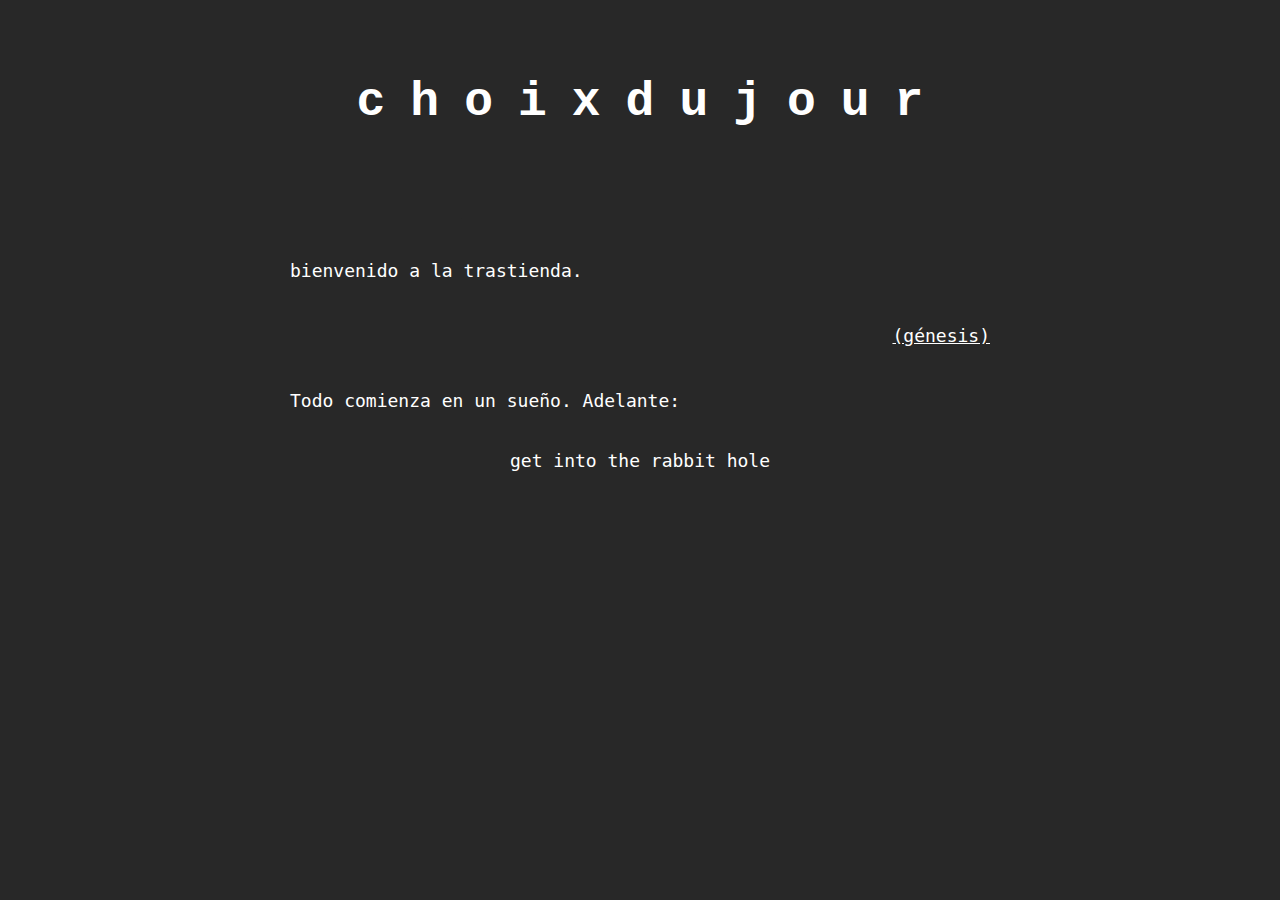
<file: index.html>
<!DOCTYPE html>
<html>
<head>
	<meta charset="UTF-8">
	<title>choix du jour</title>
	<link rel="stylesheet" type="text/css" href="styles.css">
	<meta name="viewport" content="width=device-width, initial-scale=1.0">
	<script src="https://ajax.googleapis.com/ajax/libs/jquery/3.5.1/jquery.min.js"></script>
	<script src="randomDream.js"></script>
</head>
<body>

<header><h1>choixdujour</h1></header>
<!-- <nav><a href="index.html">main</a><a href="dreams/index.html">dreams</a></nav> -->

<!-- <p class="centered", style="color: white">
	Main page. Currently empty. The GREAT CHICHA is in the <b>dreams</b> section.
</p>
<p class="centered", style="color: white">
	<a href="./dreams/20200401_metro_lunar.html">get into it</a>
</p> -->

<div id="text">
	<p class="centered">
		<a href="/audio/piotr_kurek_she.mp3" target="_blank">banda sonora: "She" - Piotr Kurek</a>
	</p>
	<p class="introduction" style="padding-top: 15px">
		bienvenido a la trastienda. 
	</p>
	<p class="introduction", style="text-align: right; padding-top: 20px;">
		<a href="https://matrix.fandom.com/wiki/Dujour" target="_blank">(génesis)</a>
	</p>
	<p class="introduction" style="padding-top: 20px">
		Todo comienza en un sueño. Adelante:
	</p>
	<p class="centered" style="padding-top: 15px;">
		<a href="" class="dream">get into the rabbit hole</a>
	</p>
</div>

</body>
</html>
</file>
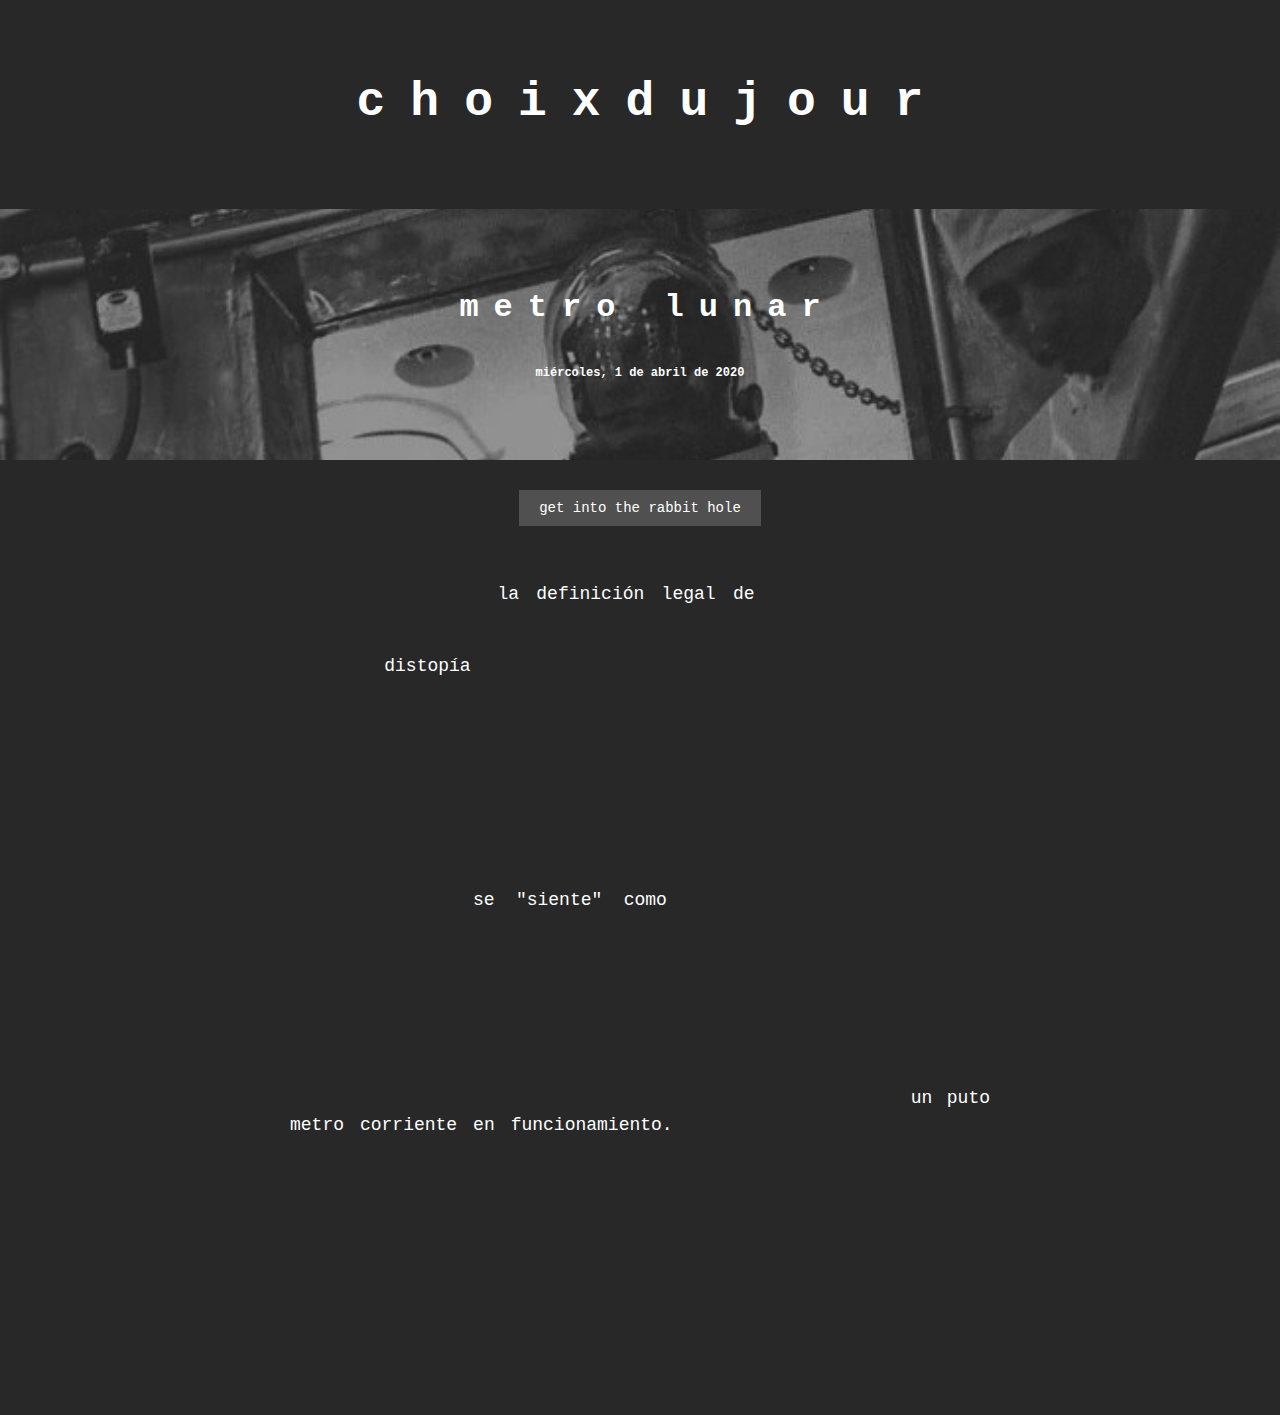
<file: dreams/20200401_metro_lunar.html>
<!DOCTYPE html>
<html>
<head>
	<meta charset="UTF-8">
	<title>metro lunar</title>
	<link rel="stylesheet" type="text/css" href="../styles.css">
	<meta name="viewport" content="width=device-width, initial-scale=1.0">
	<style>
		#head {
			background-image: url("../images/20200401_metro_lunar.jpg");
			background-position: center;
			background-size: cover;
			background-repeat: no-repeat;
		}
	</style>
	<script src="https://ajax.googleapis.com/ajax/libs/jquery/3.5.1/jquery.min.js"></script>
	<script src="dreamsButtonsAndLinks.js"></script>
</head>
<body>

<header><h1>choixdujour</h1></header>
<!-- <nav><a href="../index.html">main</a><a href="index_dreams.html">dreams</a></nav> -->

<div id="head">
	<h2 id="title">
		metro lunar
	</h2>
	<div id="date">
		miércoles, 1 de abril de 2020
	</div>
</div>

<div style="text-align:center;"><button type="button" class="changepcolortowhite">get into the rabbit hole</button></div>
<div style="text-align:center;"><button type="button" class="changepcolortoblack">(some fresh air, please)</button></div>

<div id="text">
	<p>
		Patio de primaria de mi antiguo colegio, megafonías estridentes sobre <a href="20200809_ciego_enano.html" class="dream">la definición legal de</a> "pegarse": pleno de términos jurídicos. Nos obligan a repetirlo muchas veces. 
	</p>
	<p>
		La <a href="20200723_jealousy.html" class="dream">distopía</a> megafónica continúa en el metro. Llevo una cámara fotográfica y voy con un grupo de gente: se me ha asignado la tarea de revisar <em>la postura</em> de las personas. 
	</p>
	<p>
		Dentro del metro, la superficie lunar es accesible a través de un ascensor que desciende. El escenario estaba plagado de gente, y muchas caras conocidas de mi antiguo instituto (Ro, Leardy, Carlos). Se estropea el ascensor, atascándose a medio trayecto, y solo se puede acceder a través de un hueco. Bajamos al andén, que <a href="20200402_discoteca_costurera_macabro_disfraz.html" class="dream">se "siente" como</a> la superficie lunar, para descubrir que está inundado de agua. 
	</p>
	<p class="centered">
		[pequeño interludio de una obra de teatro; confusión y oscuridad para la reordenación del escenario]
	</p>
	<p>
		En una segunda bajada al andén, vemos que ya ni está inundado ni desierto, sino hasta arriba de personas. Ya no se siente como la superficie lunar, sino como lo que es: <a href="20200809_ciego_enano.html" class="dream">un puto metro corriente en funcionamiento.</a> Un pequeño equipo de gente llegamos a él saliendo de una de las puertas secretas del metro, inaccesibles al humano común, por lo que la gente se aglomera alrededor y piden entrar. Me hago el segurata pseudoenrollado, rechazando el acceso. Mabel, la amiga de Mery, es una de las personas que me pide acceder. Se lo niego, pero le pido un beso en la mejilla (o pensé en hacerlo).
	</p>
	<p>
		Fin.
	</p>
</div>

</body>
</html>
</file>
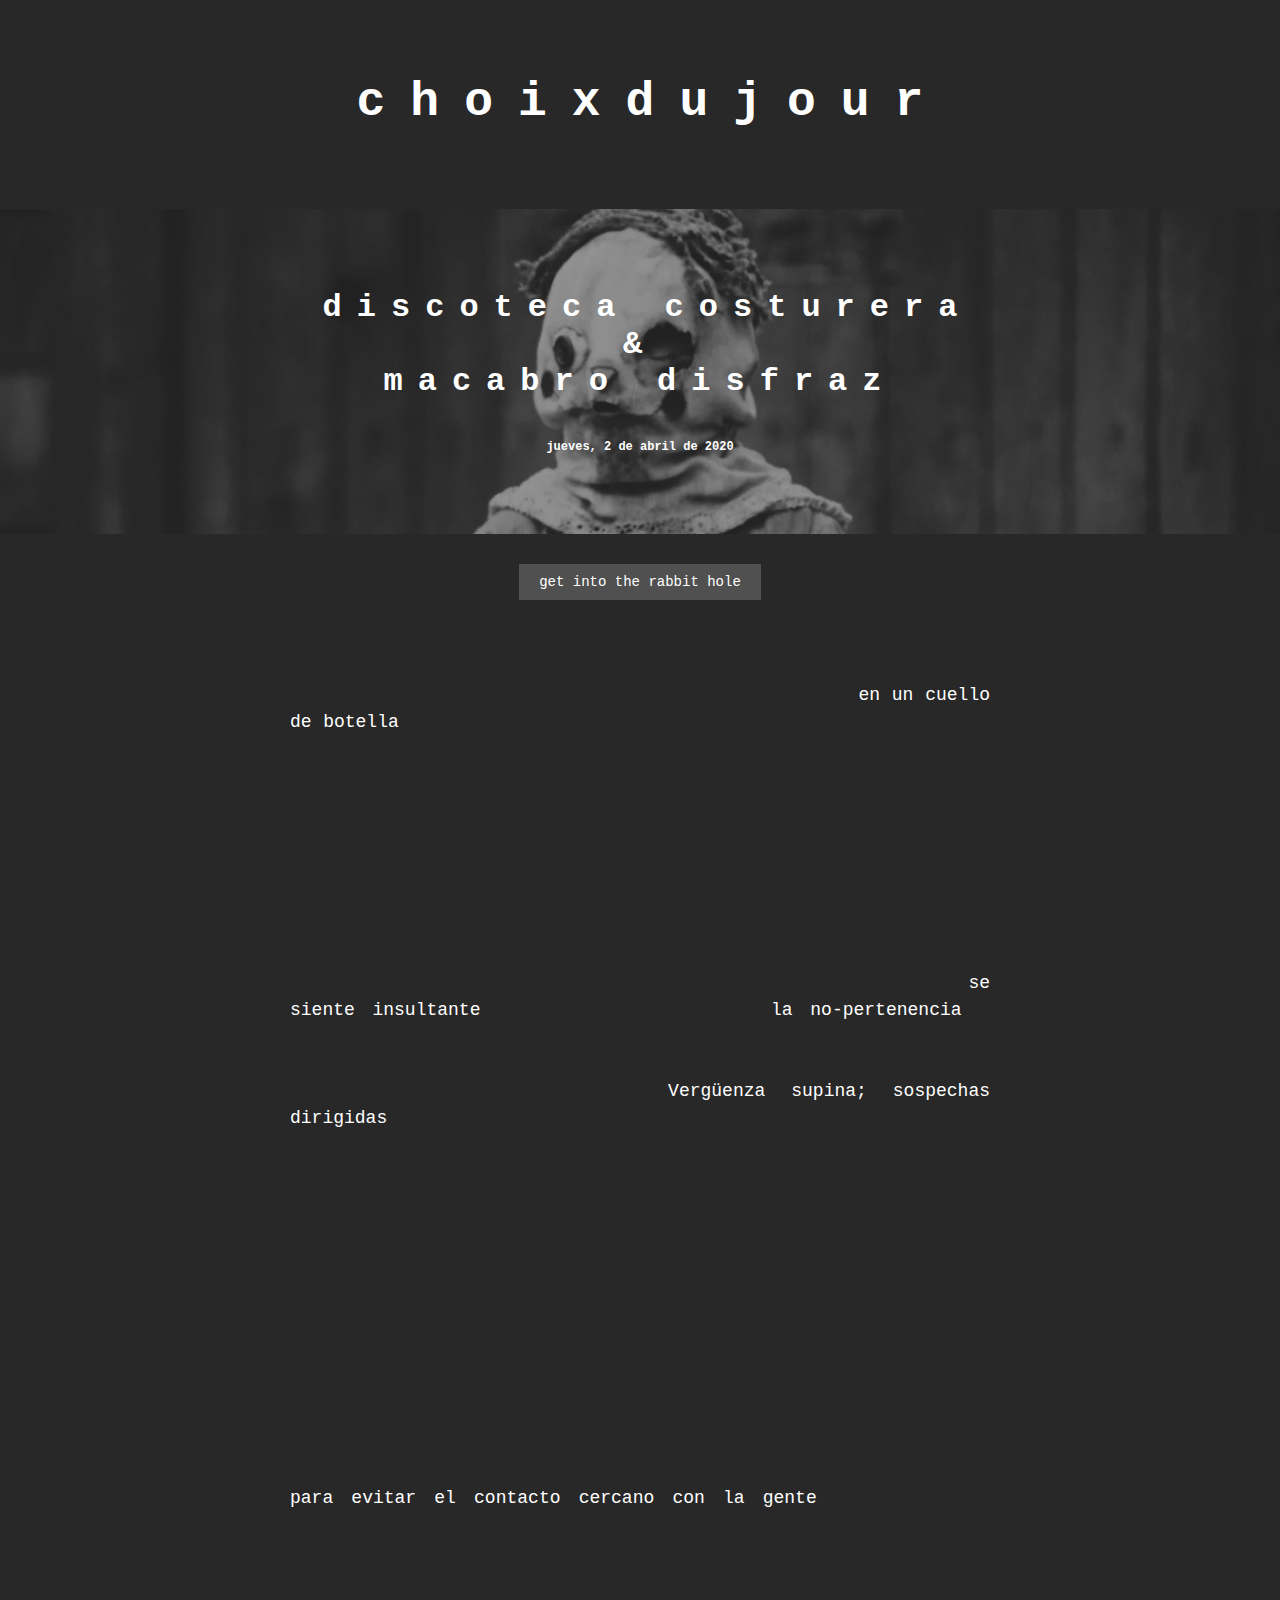
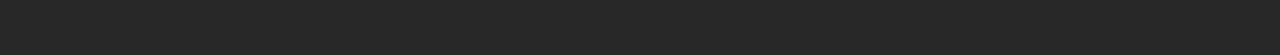
<file: dreams/20200402_discoteca_costurera_macabro_disfraz.html>
<!DOCTYPE html>
<html>
<head>
	<meta charset="UTF-8">
	<title>discoteca costurera & macabro disfraz</title>
	<link rel="stylesheet" type="text/css" href="../styles.css">
	<meta name="viewport" content="width=device-width, initial-scale=1.0">
	<style>
		#head {
			background-image: url("../images/20200402_discoteca_costurera_macabro_disfraz.jpg");
			background-position: center;
			background-size: cover;
			background-repeat: no-repeat;
		}
	</style>
	<script src="https://ajax.googleapis.com/ajax/libs/jquery/3.5.1/jquery.min.js"></script>
	<script src="dreamsButtonsAndLinks.js"></script>
</head>
<body>

<header><h1>choixdujour</h1></header>
<!-- <nav><a href="../index.html">main</a><a href="index_dreams.html">dreams</a></nav> -->

<div id="head">
	<h2 id="title">
		discoteca costurera<br>&<br>macabro disfraz
	</h2>
	<div id="date">
		jueves, 2 de abril de 2020
	</div>
</div>

<div style="text-align:center;"><button type="button" class="changepcolortowhite">get into the rabbit hole</button></div>
<div style="text-align:center;"><button type="button" class="changepcolortoblack">(some fresh air, please)</button></div>

<div id="text">
	<p>
		En una discoteca. Aparece ** ***<!-- la MDB --> y sus allegados. Está también ****<!-- Iván -->, con la cabeza rapada. Nos encontramos en una discoteca con muchísima fluctuación de gente, justo <a href="20200807_laberinto_de_hojalata_metallic_fences.html" class="dream">en un cuello de botella</a> / callejón. Se dan de guayas por empujones a causa de la falta de espacio. <q>PRENDE EL ASUNTO</q>. El que comenzaba la pelea es, para variar, ******<!-- Sancho -->. Me resulta casi adorable ver a estas personas en vivo y en directo, justamente en su salsa.
	</p>
	<p>
		Sigo en ese mismo edificio-discoteca. Hay un taller de costura donde la actividad ha quedado parada, por lo que es aparente que el número de personas presente es menor de lo normal. La mayoría están en el centro, donde hay mucho ambiente y se escucha música. Un profesor guía a la pequeña masa, batuteando todo con un tono jocoso que desde una esfera ajena <a href="20200809_ciego_enano.html" class="dream">se siente insultante</a>, subrayando bruscamente <a href="20200811_marabunta.html" class="dream">la no-pertenencia</a> a ese grupo de personas disfrutantes. Todo esto se junta con una sensación amarga: he estado borracho y me han grabado un vídeo haciendo algo que no debía. <a href="20200811_marabunta.html" class="dream">Vergüenza supina; sospechas dirigidas</a> contra cualquier ser poseedor de conciencia y moral.
	</p>
	<hr>
	<p>
		En un avión. Hay una gran ventanilla frontal, en la zona de los pilotos, por la que se alcanza a ver qué hay delante del aéreo. Veo acercarse un estadio; se oye una explosión cuando entra en contacto, pero sigo vivo después de ello. Dudo de si se trata de un delirio.
	</p>
	<p>
		Aterrizamos en medio de una ciudad desconocida, y la mayoría de los pasajeros se van. Entre ellos hay bastante gente del colegio. *********, ***** y *****<!-- Hernández, Chema y Mario --> están parados de pie, en medio de un parque. Van disfrazados de forma grotesca: una bolsa de plástico negra en la cabeza, con ramas secas que salen de ella. Poseen además un palo de longitud considerable, que usaban <a href="20200804_sigilo_truncado.html" class="dream">para evitar el contacto cercano con la gente</a>: <q>no se puede hablar a menos de dos metros</q>, resuena en mi cabeza.
	</p>
	<p>
		Puta distancia social.
	</p>
<!-- 	<p>
		Más tarde, estoy en una casa rural con mi familia. Hay mal rollo entre mis padres y duermen en bloques diferentes, pero con una convivencia pacífica. Mi madre amanecía con un tailandés, e insinúa que han estado fornicando toda la noche. Ni siquiera hay una presentación y yo actúo de forma brusca, para hacer daño. Ella lo pasa mal, pero no siento arrepentimiento (crueldad nacida en la humillación).
	</p> -->
</div>

</body>
</html>
</file>
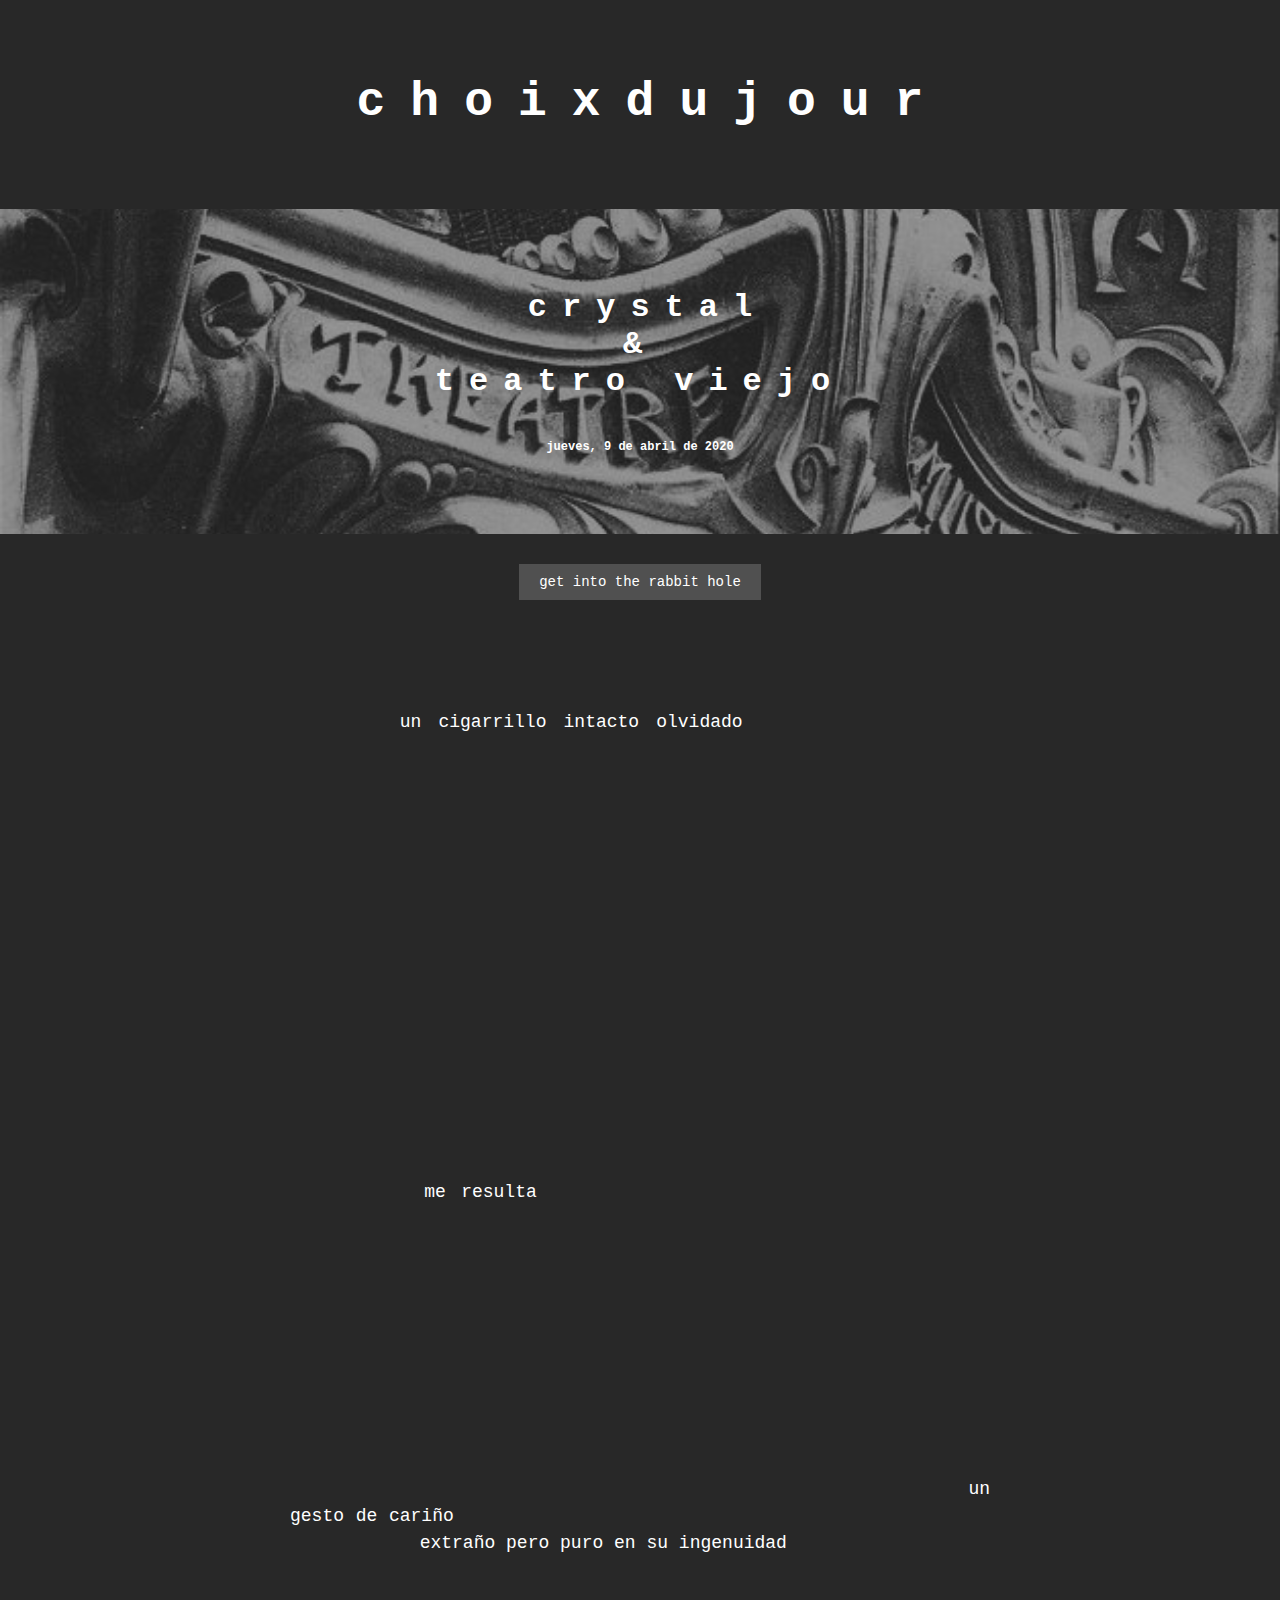
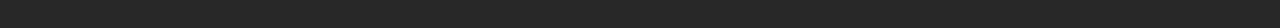
<file: dreams/20200409_crystal_teatro_viejo.html>
<!DOCTYPE html>
<html>
<head>
	<meta charset="UTF-8">
	<title>crystal & teatro viejo</title>
	<link rel="stylesheet" type="text/css" href="../styles.css">
	<meta name="viewport" content="width=device-width, initial-scale=1.0">
	<style>
		#head {
			background-image: url("../images/20200409_crystal_teatro_viejo.jpg");
			background-position: center;
			background-size: cover;
			background-repeat: no-repeat;
		}
	</style>
	<script src="https://ajax.googleapis.com/ajax/libs/jquery/3.5.1/jquery.min.js"></script>
	<script src="dreamsButtonsAndLinks.js"></script>
</head>
<body>

<header><h1>choixdujour</h1></header>
<!-- <nav><a href="../index.html">main</a><a href="index_dreams.html">dreams</a></nav> -->

<div id="head">
	<h2 id="title">
		crystal<br>&<br>teatro viejo
	</h2>
	<div id="date">
		jueves, 9 de abril de 2020
	</div>
</div>

<div style="text-align:center;"><button type="button" class="changepcolortowhite">get into the rabbit hole</button></div>
<div style="text-align:center;"><button type="button" class="changepcolortoblack">(some fresh air, please)</button></div>

<div id="text">
	<p>
	<!-- 	<img src="../images/20200409_irati_teatro_viejo_cigarro_olvidado.jpg" alt="cigarrillo olvidado" style="float:right;width:25%"> -->
		Con *****<!-- Irati --> por mi barrio. En un momento nos dividimos, y yo espero en una zona parecida a un rincón para estar, con bancos y demás, ubicada en donde está el metro Mirasierra. Rastros de litros y <a href="20200809_ciego_enano.html" class="dream">un cigarrillo intacto olvidado</a>. Yo llevo un par de libros y dos botellas de alcohol. No aparece, y sé que está en una app de citas llamada "CRYSTAL", que consistía en un minijuego en el que un barco con un cañón te tiraba una bola desde lejos y había que esquivarlo, ganando estrellas al final del nivel. Antes de esto nos habíamos cruzado con un ex-lover suyo. Él me señala de forma discreta y busca la mirada de Irati, a modo de consulta sobre si es bueno acercarse a saludar o no. Yo reacciono mal por este detalle, pero hay buen rollo: todo se interpreta con un tono jocoso. Más tarde reflexiono que realmente era entendible, y que mi reacción estuvo fuera de lugar.
	</p>
	<hr>
	<p>
	<!-- 	<img src="../images/20200409_irati_teatro_viejo_asiento_teatro.jpg" alt="uncomfortable seat" style="float:left;width:25%"> -->
		Después me encuentro solo en una avenida larga, similar a una calle baja, rodeada de grandes edificios. Oscuridad. Camino junto a un grupo numeroso de personas. Hay muchos negros vendiendo bolsos, y cuanto más avanzamos más peligrosa y amenazadora <a href="20200809_ciego_enano.html" class="dream">me resulta</a> la atmósfera. Llego a un teatro viejo, con una disposición extraña de la sala. Las butacas son horribles, apenas te cabe el culo y poseen una barra que va de reposabrazo a reposabrazo a modo de silla para bebés extraña. Veo de lejos a *********<!-- Guadalupe -->; me siento mal por no haber hablado con ella todo este tiempo. Me encuentro a ****<!-- Sofi -->, y lo primero que me dice es <q>¿TE PUEDO CONTAR UNA COSA?</q>; yo prosigo mi búsqueda de un sitio para sentarme, respondiendo de forma difusa por no haber entendido bien qué me estaba diciendo (hombre titubeando con prisa, tiene un objetivo en mente y se turba ante una distracción por no saber gestionarla). Finalmente, veo a ****<!-- Alba --> y a ****<!-- Alex -->, y me da una alegría tremenda; me lanzo a mostrar <a href="20200809_ciego_enano.html" class="dream">un gesto de cariño</a> con el ansia de un adorador fanático, resultando en un gesto <a href="20200805_rechazo_pio.html" class="dream">extraño pero puro en su ingenuidad</a>.
	</p>
</div>

</body>
</html>
</file>
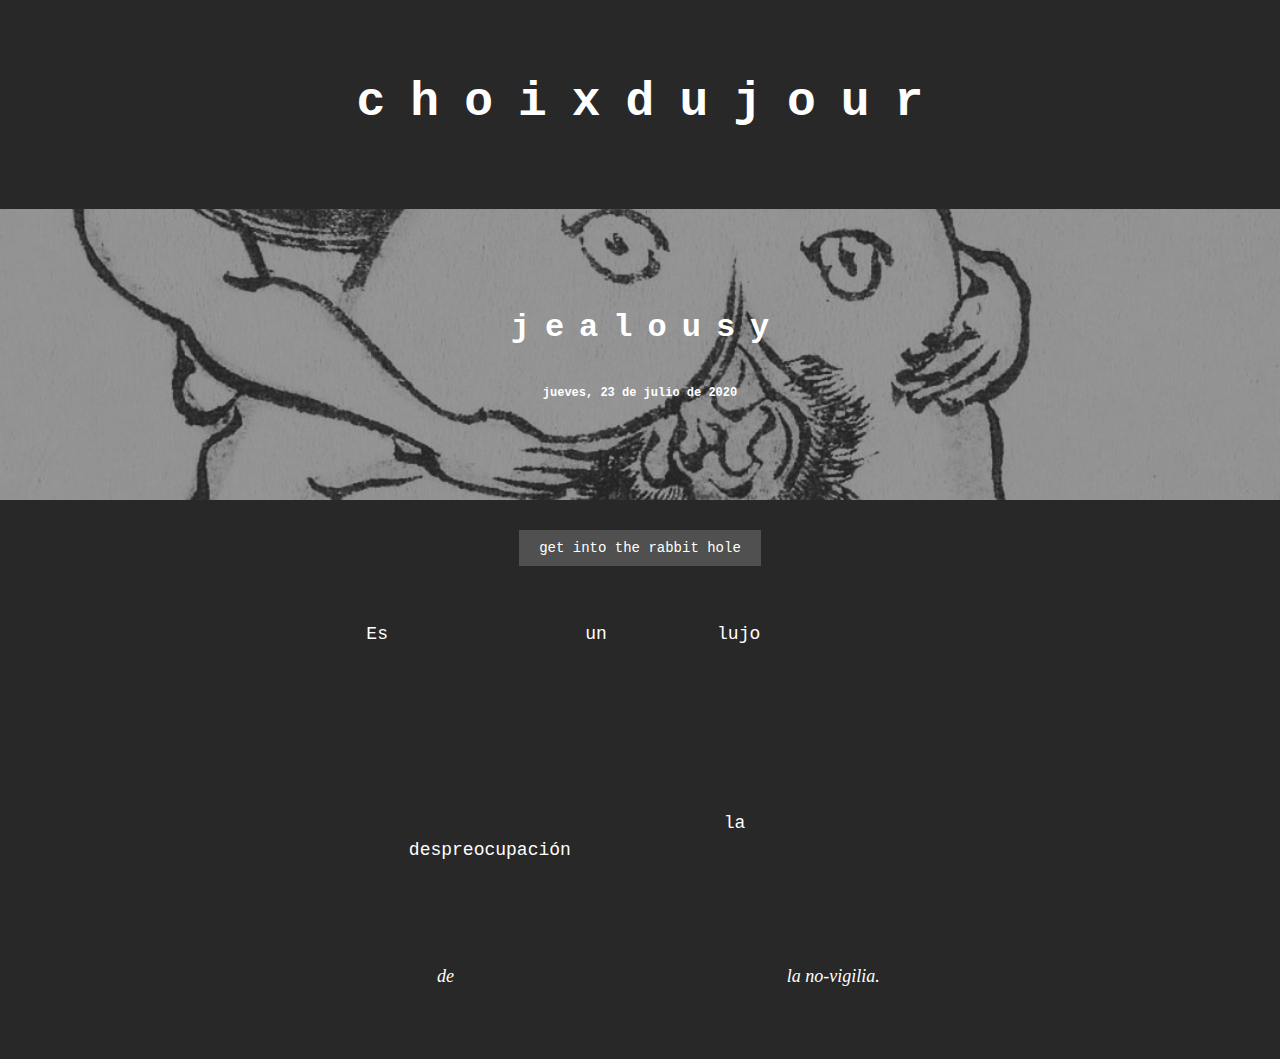
<file: dreams/20200723_jealousy.html>
<!DOCTYPE html>
<html>
<head>
	<meta charset="UTF-8">
	<title>jealousy</title>
	<link rel="stylesheet" type="text/css" href="../styles.css">
	<meta name="viewport" content="width=device-width, initial-scale=1.0">
	<style>
		#head {
			background-image: url("../images/20200723_jealousy.jpg");
			background-position: center;
			background-size: cover;
			background-repeat: no-repeat;
		}
		/*to make the image more visible*/
		#title {
			padding-top: 100px;
		}
		#date {
			padding-bottom: 100px;
		}
	</style>
	<script src="https://ajax.googleapis.com/ajax/libs/jquery/3.5.1/jquery.min.js"></script>
	<script src="dreamsButtonsAndLinks.js"></script>
</head>
<body>

<header><h1>choixdujour</h1></header>
<!-- <nav><a href="../index.html">main</a><a href="index_dreams.html">dreams</a></nav> -->

<div id="head">
	<h2 id="title">
		jealousy
	</h2>
	<div id="date">
		jueves, 23 de julio de 2020
	</div>
</div>

<div style="text-align:center;"><button type="button" class="changepcolortowhite">get into the rabbit hole</button></div>
<div style="text-align:center;"><button type="button" class="changepcolortoblack">(some fresh air, please)</button></div>

<div id="text">
	<p>
		Sueño con *****<!-- María -->. Estoy checkeando instagram, y veo stories suyos. <a href="" class="dream">Es</a>tá con alguien en <a href="" class="dream">un</a> hotel de <a href="" class="dream">lujo</a>, con cubos con hielo y botellas de alcohol. Las fotos van subiendo de tono y aparece ella en posturas insinuantes a medida que la escena cambia por el desorden producido. La última es ella sin vestido, enseñando el culo. Pero qué coño pasa aquí. Despierto, y me doy cuenta de lo abyecto de esto. Hace un par de días soñé algo parecido: estamos en mi cama, y hablando de forma distendida me cuenta que igual al irse de Madrid comienza una re<a href="" class="dream">la</a>ción de amor libre. Su tono es de <a href="" class="dream">despreocupación</a>, como si fuera un asunto irrelevante.
	</p>
	<p class="reflect">
		No sé si estos sueños forman parte de un proceso de purga extraño, y desaparecerán pasado un tiempo, o si realmente son signos de una toxicidad residual; no quiero repercusiones en el presente. Además, creo que el sueño refleja la psique más íntima; en este caso, no soy en absoluto consciente <a href="" class="dream">de</a> todos estos temores que salen a flote durante <a href="" class="dream">la no-vigilia.</a>
	</p>
</div>
</body>
</html>
</file>
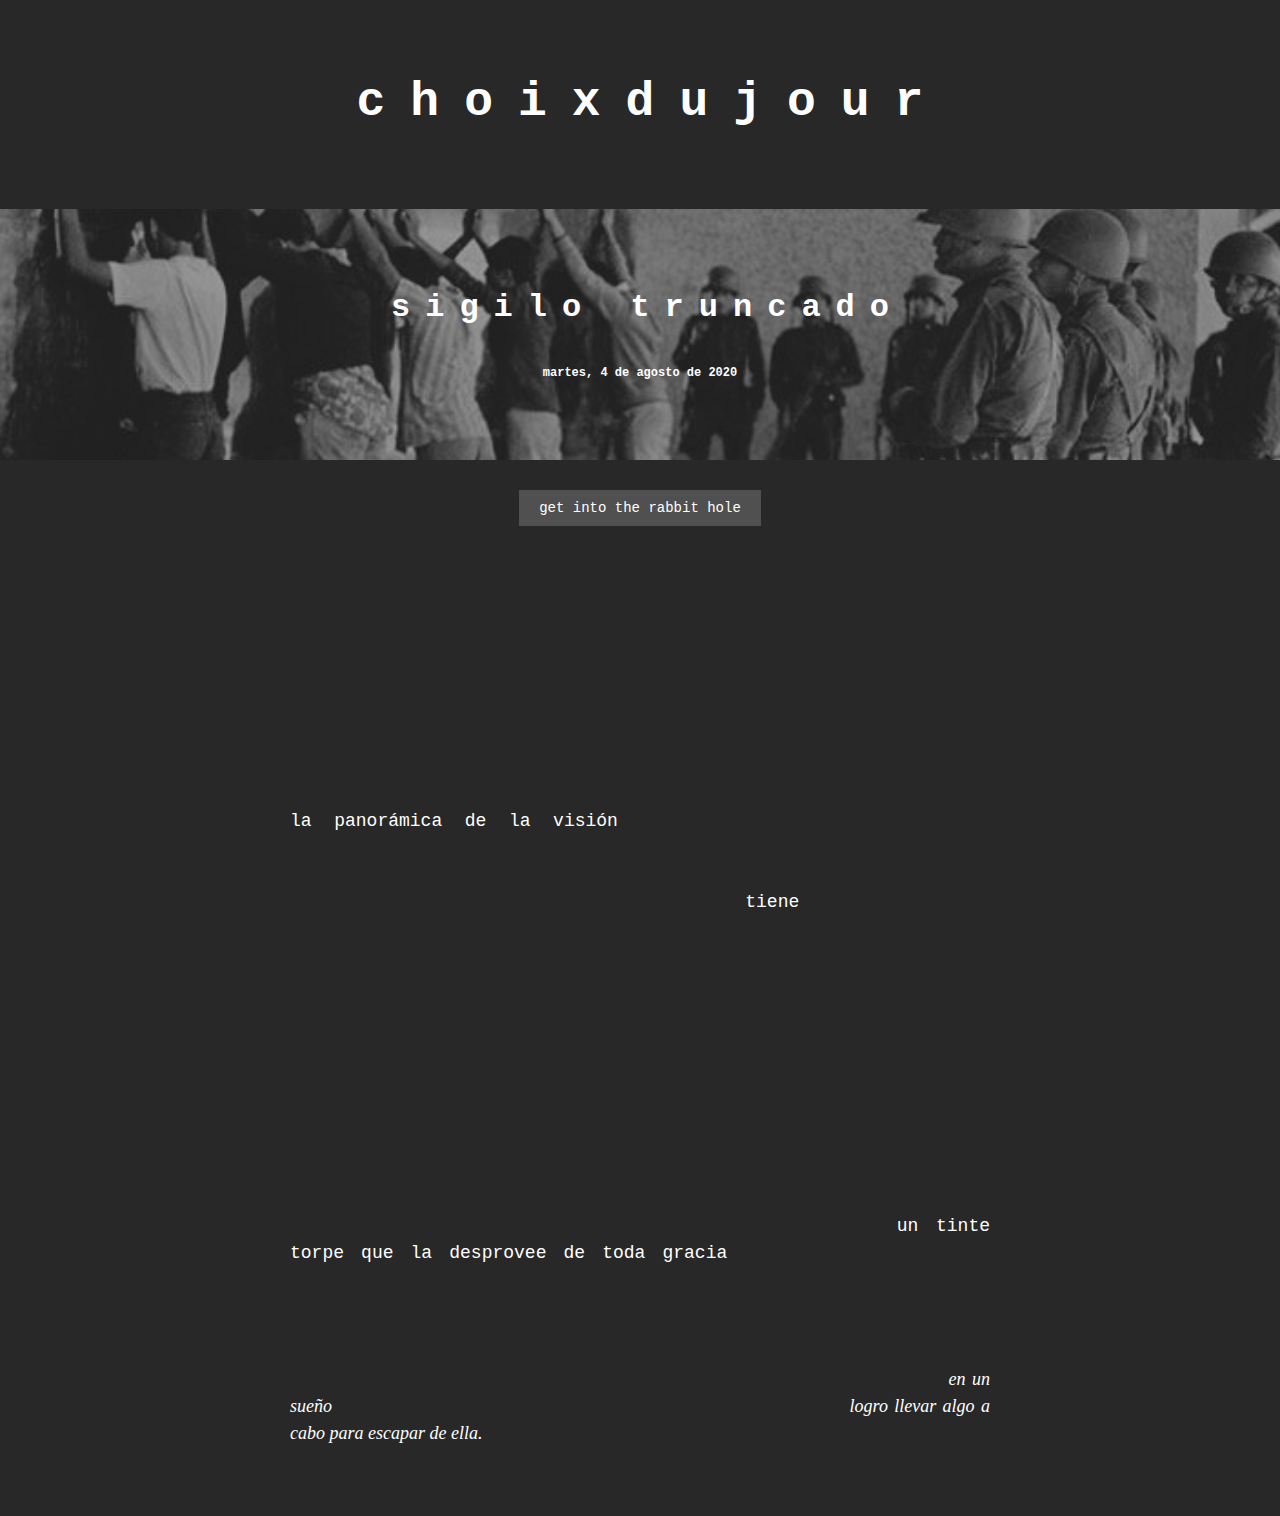
<file: dreams/20200804_sigilo_truncado.html>
<!DOCTYPE html>
<html>
<head>
	<meta charset="UTF-8">
	<title>sigilo truncado</title>
	<link rel="stylesheet" type="text/css" href="../styles.css">
	<meta name="viewport" content="width=device-width, initial-scale=1.0">
	<style>
		#head {
			background-image: url("../images/20200804_sigilo_truncado.jpg");
			background-position: center;
			background-size: cover;
			background-repeat: no-repeat;
		}
	</style>
	<script src="https://ajax.googleapis.com/ajax/libs/jquery/3.5.1/jquery.min.js"></script>
	<script src="dreamsButtonsAndLinks.js"></script>
</head>
<body>

<header><h1>choixdujour</h1></header>
<!-- <nav><a href="../index.html">main</a><a href="index_dreams.html">dreams</a></nav> -->

<div id="head">
	<h2 id="title">
		sigilo truncado
	</h2>
	<div id="date">
		martes, 4 de agosto de 2020
	</div>
</div>

<div style="text-align:center;"><button type="button" class="changepcolortowhite">get into the rabbit hole</button></div>
<div style="text-align:center;"><button type="button" class="changepcolortoblack">(some fresh air, please)</button></div>

<div id="text">
	<p>
		Estoy en unos vestuarios laberínticos de grandes dimensiones: no tengo un mapa mental en la cabeza, sensación de rata en laboratorio. Se vende ropa a modo de mercadillo, y aparece Ronaldinho; hablo con él.
	</p>
	<hr>
	<p>
		Con *****<!-- María -->. Estamos viendo un videojuego de estrategia, tipo tower defense. El visionado es extraño: una gran pantalla, similar a la de un proyector, que de tan grande da la impresión de estar dentro de la propia proyección. Rozando los límites de <a href="" class="dream">la panorámica de la visión</a>. Entramos en un nivel: noche lluviosa, una cuesta y un lodazal. Nuestra misión es eliminar sigilosamente a un hombre adinerado. Aparecen dos casas, que dan la impresión de estar ocupadas; *****<!-- María --> no <a href="" class="dream">tiene</a> miedo: "No voy a asustarme donde hay gente". Una de ellas está protegida por mucho personal de seguridad. Trato de deshacerme de uno de los agentes, pero en ese mismo primer salto al sigilo, erro, y nos cogen. Llaman a refuerzos: mi cuerpo se colma de esa sensación amarga de la muerte inminente, del ansia por una redención que no va a llegar, de la atmósfera calmada que vaticina angustia. El magnate, nuestro intento de víctima, se encuentra cerca de mí, blandiendo un cuchillo. Me lanzo a por él, en un abandono kamikaze, y consigo arrebatárselo ("No era tan bueno como hacía parecer"; contienda incluso sencilla). Clavo el filo en su costado. Otra vez la sensación de trinchar carne: no me es difícil, pero la entera coreografía está teñida de <a href="" class="dream">un tinte torpe que la desprovee de toda gracia</a>. Con frenesí, llamo a *****<!-- María --> y le corto las venas, para acto seguido cortármelas a mí, librándonos así de una lenta muerte agónica. Despierto sobresaltado.
	</p>
	<p class="reflect">
		<em>De todas las veces que ha aparecido esta sensación de destino negro ineludible <a href="" class="dream">en un sueño</a>, con la ansiedad que conlleva, esta ha sido de las pocas en las que <a href="" class="dream">logro llevar algo a cabo para escapar de ella.</a></em>
	</p>
</div>

</body>
</html>
</file>
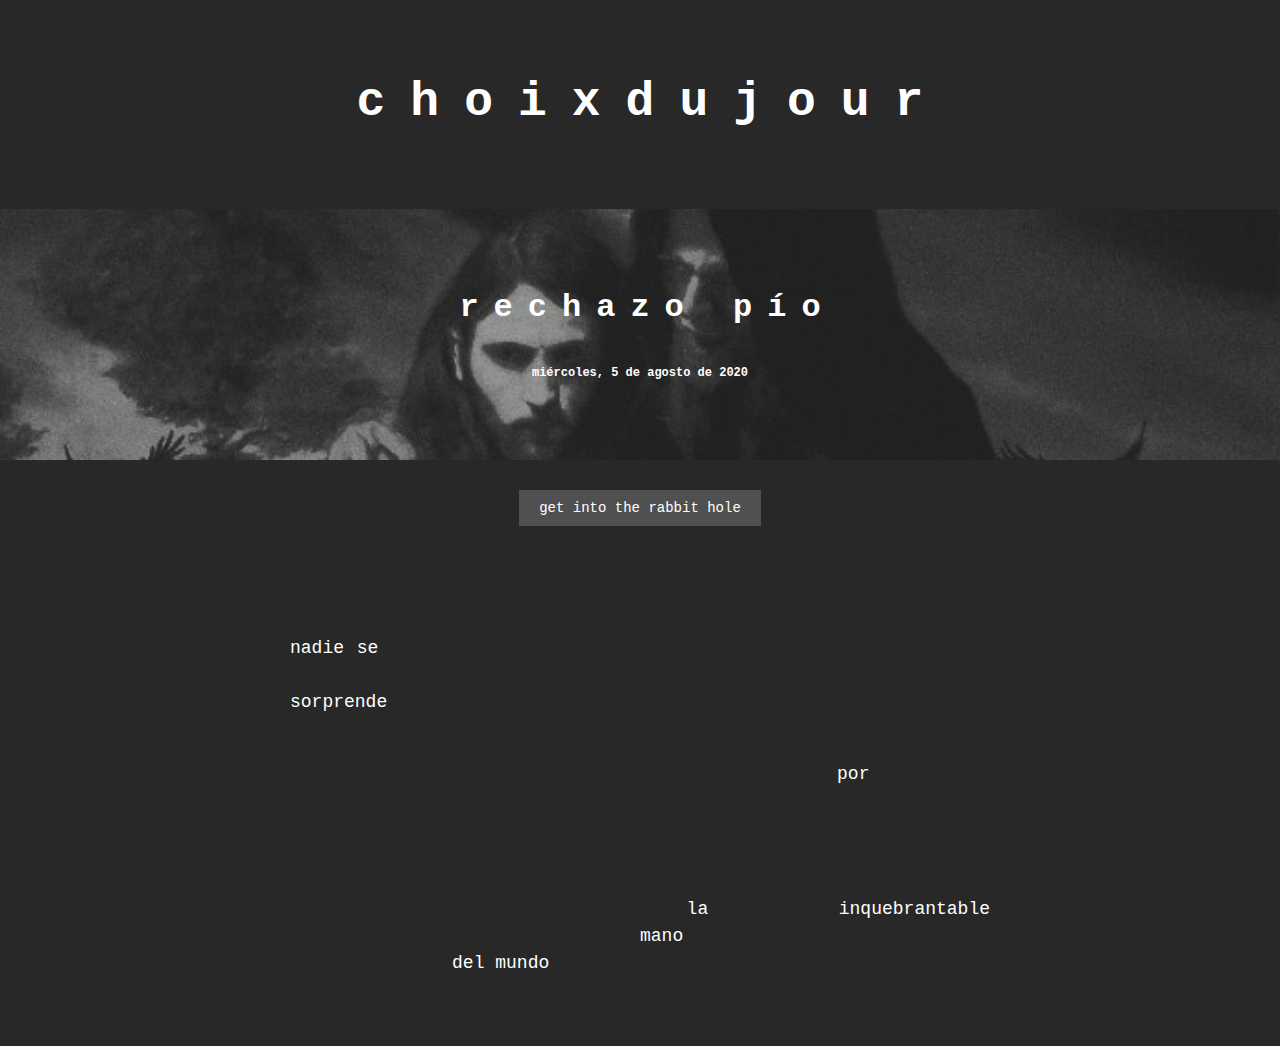
<file: dreams/20200805_rechazo_pio.html>
<!DOCTYPE html>
<html>
<head>
	<meta charset="UTF-8">
	<title>rechazo pío</title>
	<link rel="stylesheet" type="text/css" href="../styles.css">
	<meta name="viewport" content="width=device-width, initial-scale=1.0"> 
	<style>
		#head {
			background-image: url("../images/20200805_rechazo_pio.jpg");
			background-position: center;
			background-size: cover;
			background-repeat: no-repeat;
		}
	</style>
	<script src="https://ajax.googleapis.com/ajax/libs/jquery/3.5.1/jquery.min.js"></script>
	<script src="dreamsButtonsAndLinks.js"></script>
</head>
<body>

<header><h1>choixdujour</h1></header>
<!-- <nav><a href="../index.html">main</a><a href="index_dreams.html">dreams</a></nav> -->

<div id="head">
	<h2 id="title">
		rechazo pío
	</h2>
	<div id="date">
		miércoles, 5 de agosto de 2020
	</div>
</div>

<div style="text-align:center;"><button type="button" class="changepcolortowhite">get into the rabbit hole</button></div>
<div style="text-align:center;"><button type="button" class="changepcolortoblack">(some fresh air, please)</button></div>

<div id="text">
	<p>
		En mi salón. Veo que ***<!-- Ara --> está de cuclillas sobre la estantería blanca, rozando el techo, a modo de poltergeist extraño. El tono es jovial y despreocupado; dudo de por qué <a href="" class="dream">nadie se</a> ha preguntado qué hace esta mujer sobre mi mobiliario. Mi perro sube y baja hacia su lado con una agilidad <a href="" class="dream">sorprende</a>nte, similar a la de una cabra montesa. 
	</p>
	<p>
		Estamos en el tendedero, el cual es un pequeño saliente sobre un profundo canal. Mi familia está rondando <a href="" class="dream">por</a> la cocina, haciendo sus movidas. ***<!-- Ara --> comienza a darme besos en la mejilla, colgada de mí con sus brazos alrededor de mi cuello, tratando de buscar el reencuentro. Yo rehuyo de ello, sintiendo una certeza muy limpia en mi determinación. Una especie de pureza pía a modo de Jesucristo, la religiosidad en <a href="" class="dream">la</a> decisión: <a href="" class="dream">inquebrantable</a> desde el amor más absoluto. La <a href="" class="dream">mano</a> de un padre que aparta con todo el cariño <a href="" class="dream">del mundo</a>.
	</p>
</div>

</body>
</html>
</file>
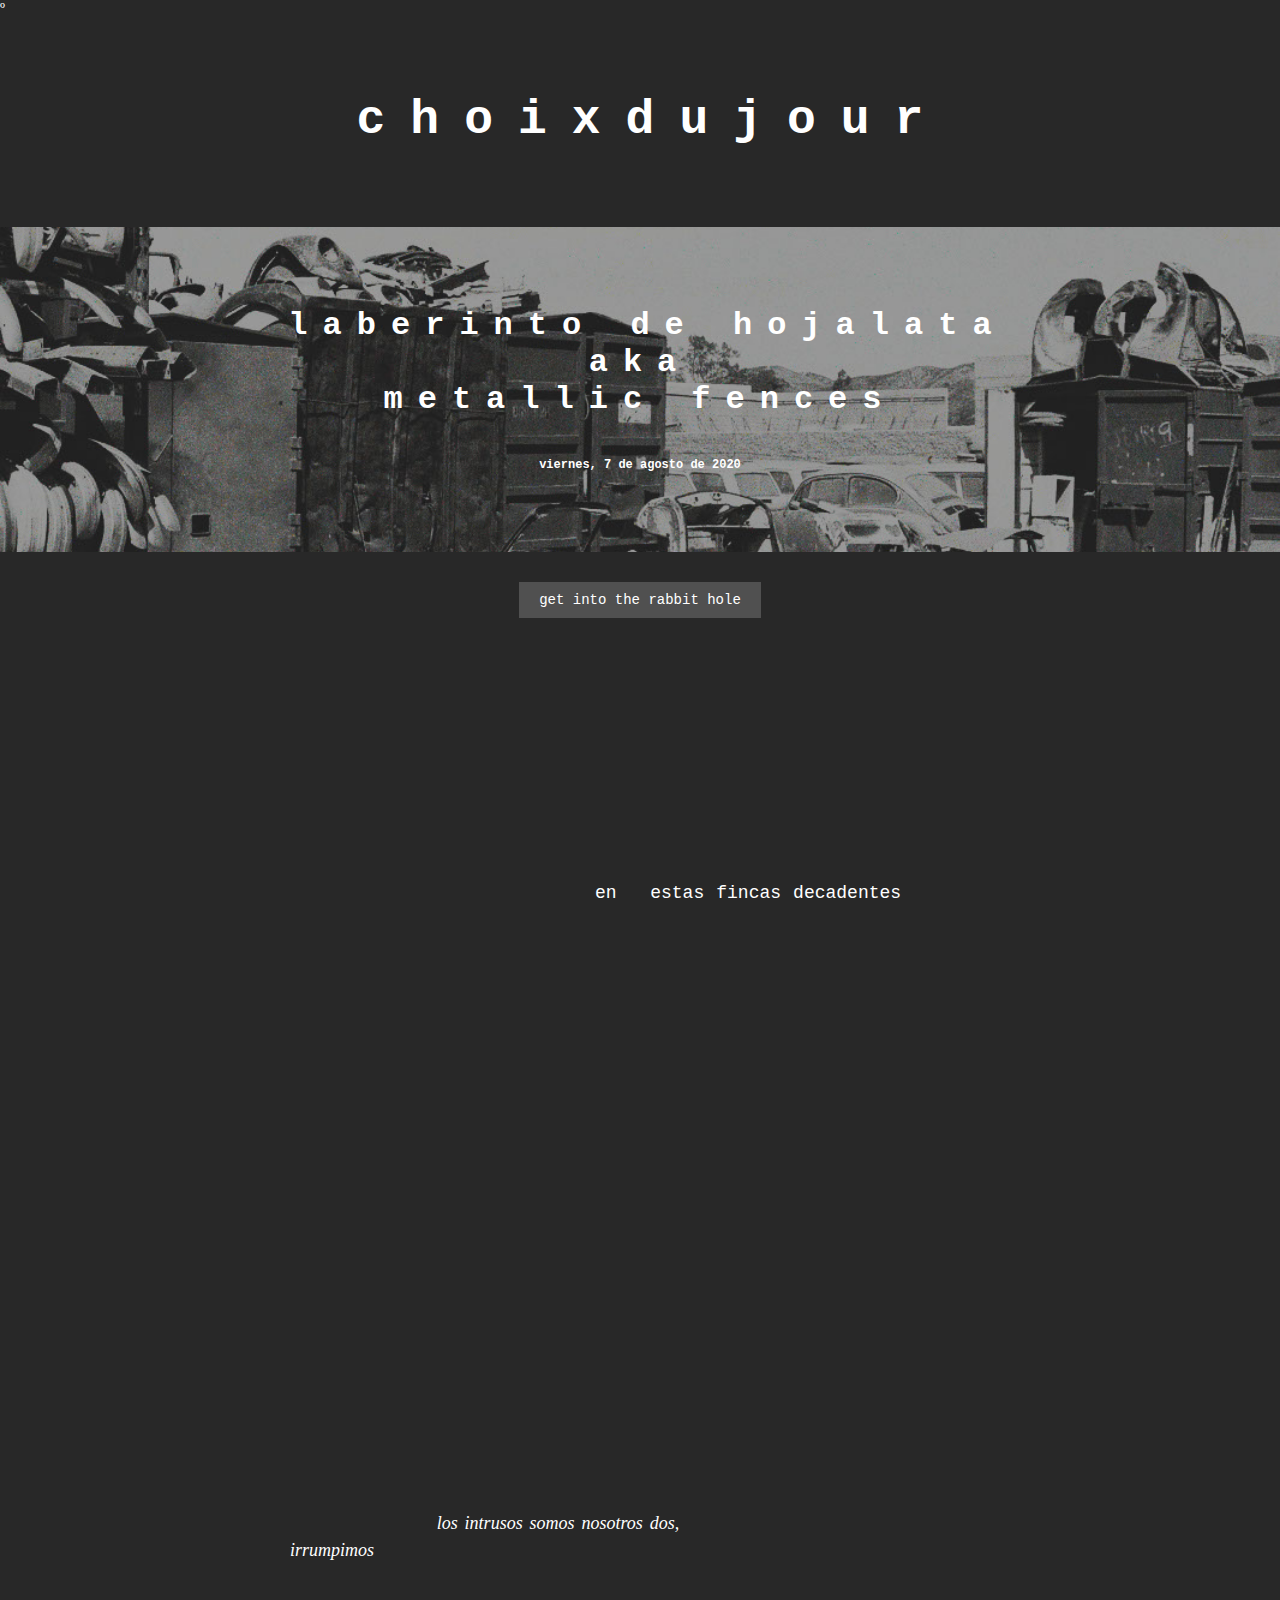
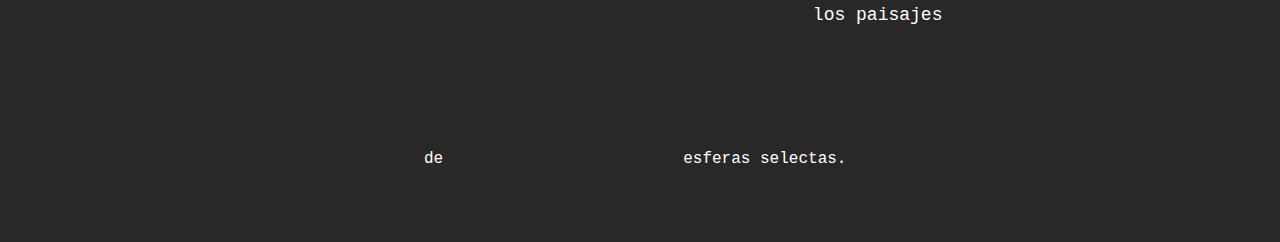
<file: dreams/20200807_laberinto_de_hojalata_metallic_fences.html>
º<!DOCTYPE html>
<html>
<head>
	<meta charset="UTF-8">
	<title>laberinto de hojalata // metallic fences</title>
	<link rel="stylesheet" type="text/css" href="../styles.css">
	<meta name="viewport" content="width=device-width, initial-scale=1.0"> 
	<style>
		#head {
			background-image: url("../images/20200807_laberinto_de_hojalata_metallic_fences.jpg");
			background-position: center;
			background-size: cover;
			background-repeat: no-repeat;
		}
	</style>
	<script src="https://ajax.googleapis.com/ajax/libs/jquery/3.5.1/jquery.min.js"></script>
	<script src="dreamsButtonsAndLinks.js"></script>
</head>
<body>

<header><h1>choixdujour</h1></header>
<!-- <nav><a href="../index.html">main</a><a href="index_dreams.html">dreams</a></nav> -->

<div id="head">
	<h2 id="title">
		laberinto de hojalata<br>aka<br>metallic fences
	</h2>
	<div id="date">
		viernes, 7 de agosto de 2020
	</div>
</div>

<div style="text-align:center;"><button type="button" class="changepcolortowhite">get into the rabbit hole</button></div>
<div style="text-align:center;"><button type="button" class="changepcolortoblack">(some fresh air, please)</button></div>

<div id="text">
	<p>
		Estoy con *****<!-- María --> en una Italia muy derruida, cuasiapocalíptica. <q>Echo de menos ir con el coche</q>. Recorremos la ciudad en modo sigilo, caminando agachados. El entorno es completamente rural: chabolas enormes con grandes zonas privadas, cercadas con vallas metálicas que contrastan en su escrupulosidad con el tinte de dejadez que da toda la parafernalia de huerto desperdigada, con gallinas campando a sus anchas. 
	</p>
	<p>
		[Nosotros vamos recorri<a href="" class="dream">en</a>do <a href="" class="dream">estas fincas decadentes</a> sin ser detectados, saltando de techo en techo y por encima de las vallas sin ninguna dificultad.]
	</p>
	<p>
		Llegamos a una estructura gigantesca en el mar, a modo de buque estancado en el océano, que consiste en un entramado laberíntico muy minucioso, con el mismo tono chabolesco de las estructuras anteriores, pero todo más concentrado. *****<!-- María --> y yo estamos haciendo un recorrido que repetimos, de forma que sabemos ya qué es lo que hay que hacer. Vamos robando cosas, looteando (la víctima de estos hurtos es su padre). En una maniobra que me resultó demasiado sencilla, somos divisados por alguien que pasa por ahí, y nos comienza a buscar. Tratamos de eludirlo en ese caos de hojalata durante un rato, pero acaba pillándonos: persecución sosegada, no hay demasiada urgencia por ninguna de las dos partes. Otra vez la presencia de esa violencia lenta, de una calma afilada que amenaza en silencio con la fatalidad inminente. Pide que *****<!-- María --> le enseñe las tetas, y que él irá diciendo qué es lo que tiene que hacer cada uno: puta perversión ineludible. Quiero matarle, pero no puedo. Despierto con una ligera sensación de encogimiento.
	</p>
	<p class="reflect">
		Comparándolo con el sueño del sigilo truncado, veo que poseen estructuras similares. Ella y yo, tratando de no ser vistos y con sensación de poder, hasta que un intruso lo interrumpe. Miento: realmente, <a href="" class="dream">los intrusos somos nosotros dos,</a> y es un vigilante de ese orden en el que <a href="" class="dream">irrumpimos</a> el que frena esa exploración. 
	</p>
	<hr>
	<p class="centered">
		<q>boy you got a special sensibility para plasmar <a href="" class="dream">los paisajes</a> que vamos recorriendo con nuestro amor.</q>
	</p>
	<p class="centered">
		FUCK OFF LOCUS AMOENUS
	</p>
	<p class="centered" style="font-size:16px">
		<i><q>...para qué tanto azúcar si la vida es dulce cuando es pura</q></i>. (anuncio <a href="" class="dream">de</a> Danet. solo conocido en <a href="" class="dream">esferas selectas.</a>)
	</p>
</div>
</body>
</html>
</file>
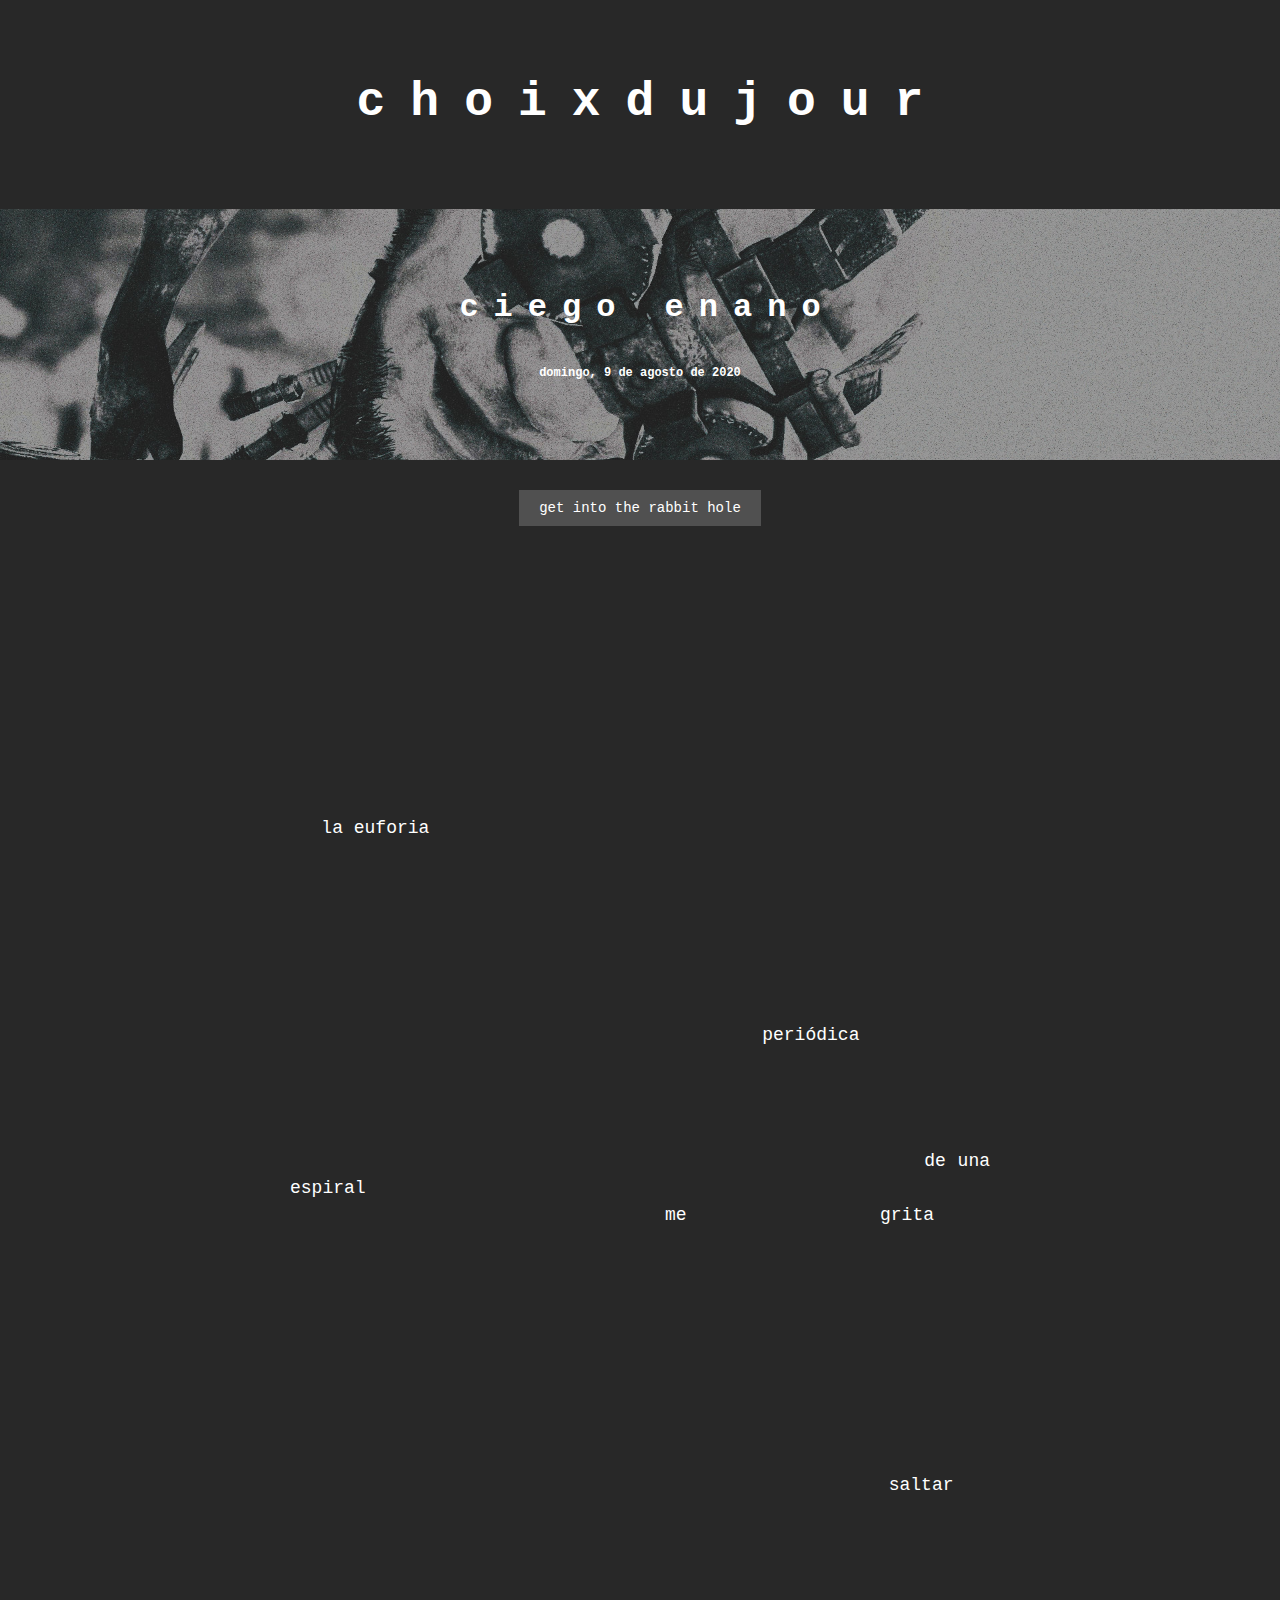
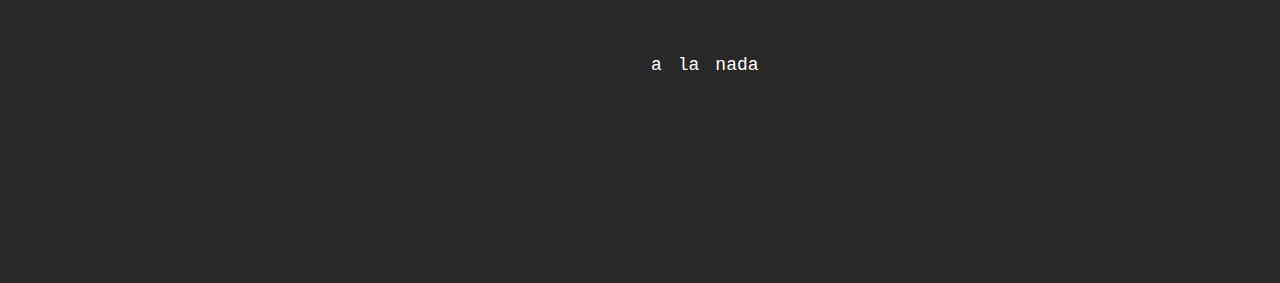
<file: dreams/20200809_ciego_enano.html>
<!DOCTYPE html>
<html>
<head>
	<meta charset="UTF-8">
	<title>ciego enano</title>
	<link rel="stylesheet" type="text/css" href="../styles.css">
	<meta name="viewport" content="width=device-width, initial-scale=1.0"> 
	<style>
		#head {
			background-image: url("../images/20200809_ciego_enano.jpg");
			background-position: center;
			background-size: cover;
			background-repeat: no-repeat;
		}
	</style>
	<script src="https://ajax.googleapis.com/ajax/libs/jquery/3.5.1/jquery.min.js"></script>
	<script src="dreamsButtonsAndLinks.js"></script>
</head>
<body>

<header><h1>choixdujour</h1></header>
<!-- <nav><a href="../index.html">main</a><a href="index_dreams.html">dreams</a></nav> -->

<div id="head">
	<h2 id="title">
		ciego enano
	</h2>
	<div id="date">
		domingo, 9 de agosto de 2020
	</div>
</div>

<div style="text-align:center;"><button type="button" class="changepcolortowhite">get into the rabbit hole</button></div>
<div style="text-align:center;"><button type="button" class="changepcolortoblack">(some fresh air, please)</button></div>

<div id="text">
	<p>
		Estoy en una discoteca, donde la mayoría de sus integrantes son gente de mi antiguo colegio. Caras conocidas se suceden con frenesí comedido en un espectáculo de luces y sonido. A la hora de salir, las mujeres deciden hacer un piquete, y aglomeraciones de donnas van surgiendo por el lugar. Una cuenta atrás vitoreada por todas ellas se escucha, y <q>Mierda, tengo que coger mis cosas</q>. Voy corriendo hasta el final del antro, sorteando féminas con fintas que a veces rozan la torpeza, y finalmente consigo salir antes de que el cero llegue. 
	</p>
	<p style="text-indent: 0;text-align: center;">
		[<a href="" class="dream">la euforia</a> por la escapada me impide recordar el interludio]
	</p>
	<p>
		En una gran extensión: una estructura, similar al circo de Roma, se yergue a un lado. Una ladera de terreno campestre lleva hacia otra, de la cual el acceso es <i>asible por la concepción</i> (yes, tu mente es capaz de envolverlo, arroparlo: puedes llegar a concebir ese concepto desde su comienzo hasta su final), pero aquello a lo que daba paso, no. Dejo mi abrigo con mis cosas ahí: estos elementos estarán apareciendo <a href="" class="dream">periódica</a>mente en mi cabeza a lo largo de todo el sueño, recordando que los tengo que coger.
	</p>
	<p>
		Gran flujo de gente en un mercadillo extendido en una superficie curiosa: terreno de campo, una rampa con forma <a href="" class="dream">de una espiral</a>, como los accesos a párkings elevados. Hay un ciego zarrapastroso que nada más acercar<a href="" class="dream">me</a> a él comienza a <a href="" class="dream">grita</a>rme y a perseguirme; duda espontánea: <q>Pero si es ciego cómo cojones puede detectarme</q>. Me culpa por haber despreciado a un ciego de Pitis, e interiormente le doy la razón (<q>Caramba, eso no se lo puedo negar</q>). Comienzo a correr (ya he sido avisado de este personaje), y llego a un saliente: para seguir la rampa hay que saltar un vacío. Esta discontinuidad está protegida por otro maníaco de cabeza rapada, esta vez sentado, con muchas perforaciones por abalorios metálicos en la cara, que al verme correr vocifera balbuceando, sin moverse de su posición de vigilante. Pienso que he eludido al enano cabrón al <a href="" class="dream">saltar</a> la zanja, pero aparece al rato detrás mía:
	<p style="text-indent: 0;text-align: center;margin: -0.5em 0px;">
		<i><q>Hijo de puta.</q></i>
	</p>
	<p style="text-indent: 0;">
		Estoy en el pináculo de esa espiral, con vistas a montañas y paisajes que se extienden millas y millas, corriendo como un malnacido para tratar de driblar al fanático. Tras varias maniobras, acaba precipitándose <a href="" class="dream">a la nada</a>. Calma... cuando de repente, aparece el otro pirado enfilando hacia mí. Repito la maniobra, y esta vez soy yo el que en un ardid de destreza le impulso hacia el infinito: adiós, puto engendro. Joder qué pesados (tampoco hubo extrema tensión, todo fue un desafío accesible).
	</p>
</div>

</body>
</html>
</file>
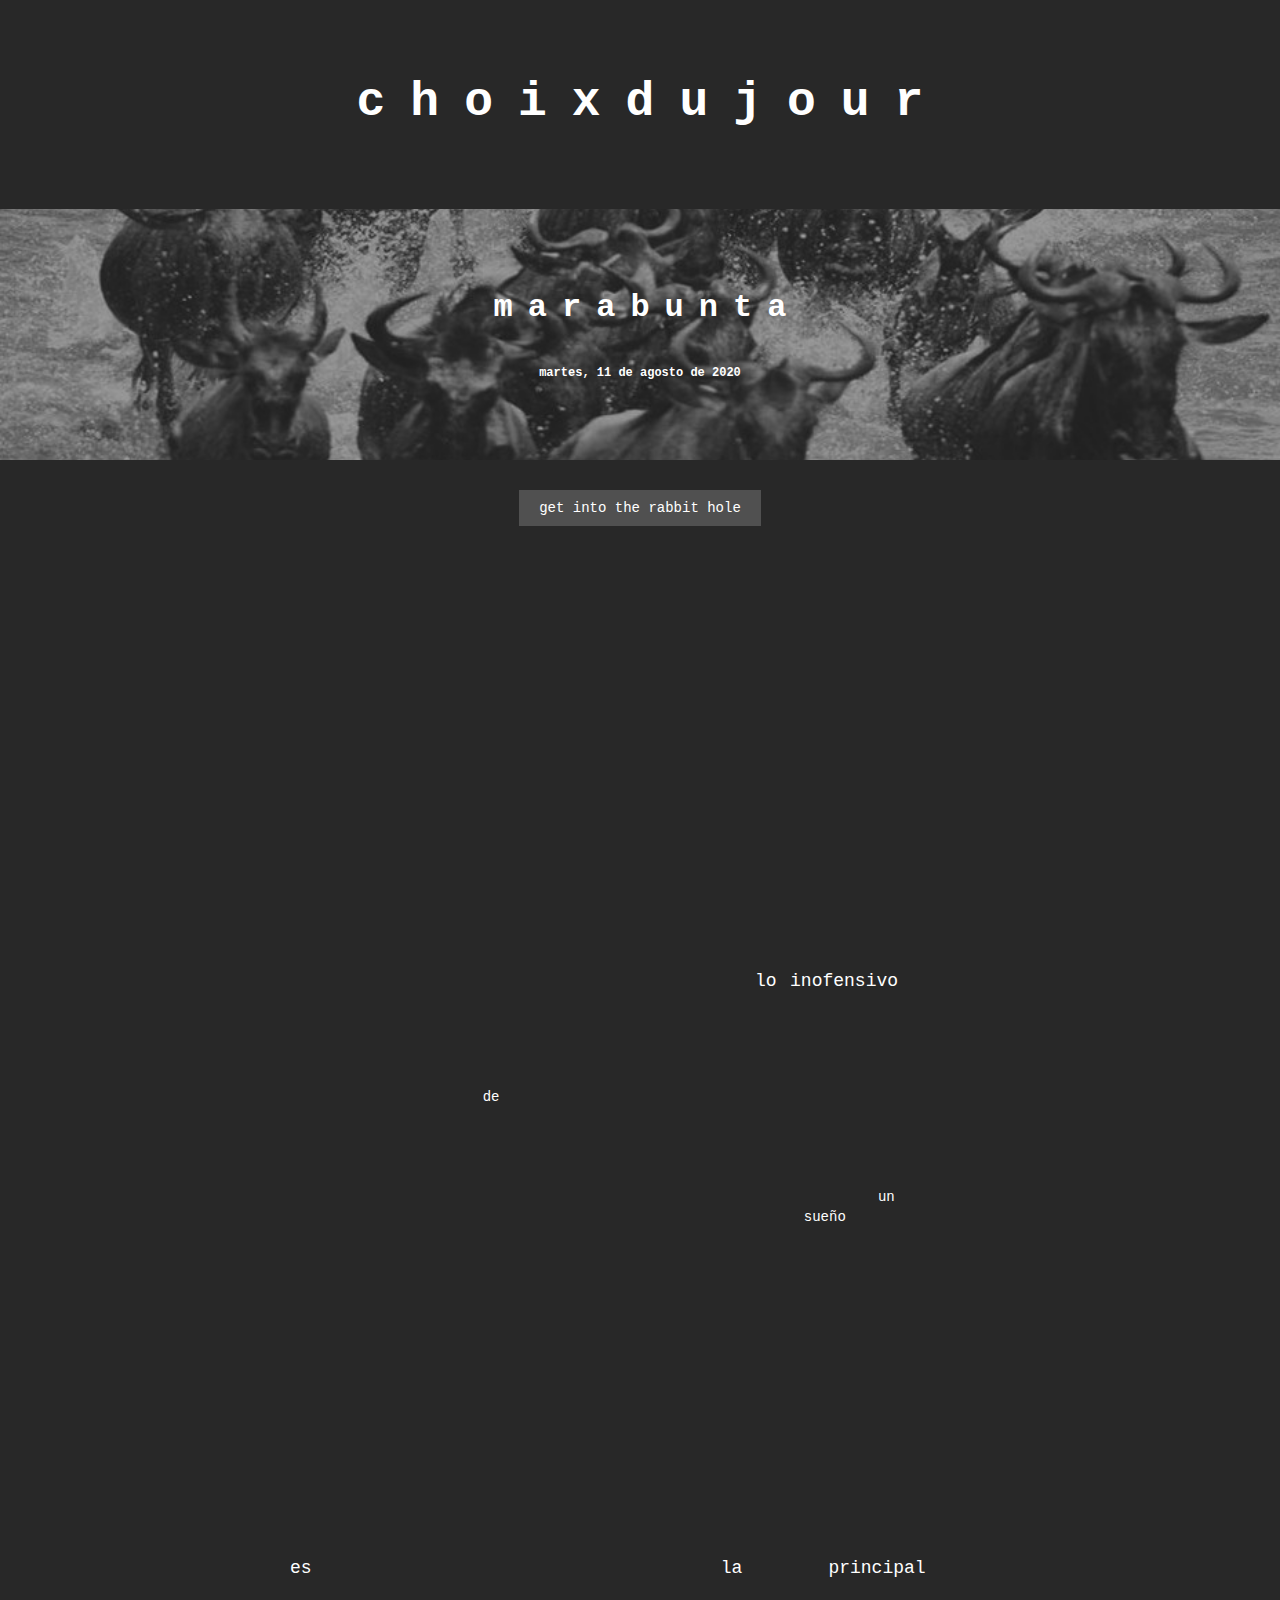
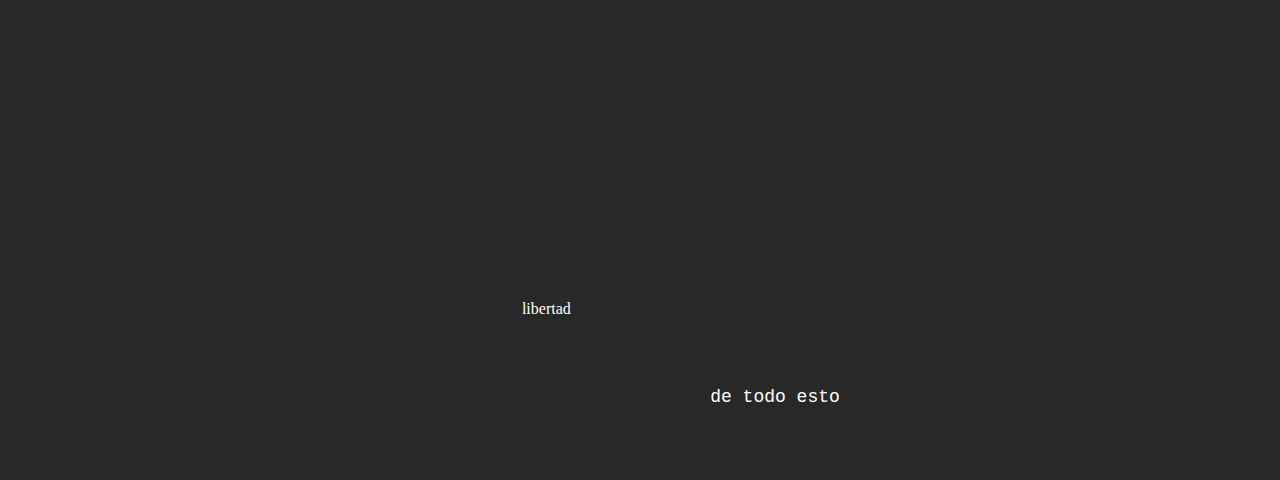
<file: dreams/20200811_marabunta.html>
<!DOCTYPE html>
<html>
<head>
	<meta charset="UTF-8">
	<title>marabunta</title>
	<link rel="stylesheet" type="text/css" href="../styles.css">
	<meta name="viewport" content="width=device-width, initial-scale=1.0">
	<style>
		#head {
			background-image: url("../images/20200811_marabunta.jpg");
			background-position: center;
			background-size: cover;
			background-repeat: no-repeat;
		}
	</style>
	<script src="https://ajax.googleapis.com/ajax/libs/jquery/3.5.1/jquery.min.js"></script>
	<script src="dreamsButtonsAndLinks.js"></script>
</head>
<body>

<header><h1>choixdujour</h1></header>
<!-- <nav><a href="../index.html">main</a><a href="index_dreams.html">dreams</a></nav> -->

<div id="head">
	<h2 id="title">
		marabunta
	</h2>
	<div id="date">
		martes, 11 de agosto de 2020
	</div>
</div>

<div style="text-align:center;"><button type="button" class="changepcolortowhite">get into the rabbit hole</button></div>
<div style="text-align:center;"><button type="button" class="changepcolortoblack">(some fresh air, please)</button></div>

<div id="text">
	<p>
		El patio de una cárcel lleno de reclusos. Yo sentado en un extremo de él. Van entrando y saliendo negros con vestiduras funkys e instrumentos colgados del hombro; <q>Joder, esta peña sí que tiene soul</q>. Comienza a haber roces, se gesta una trifulca. Todo el mundo se dispone de forma extraña, formando una especie de pasillo que dirige hacia la salida: sigo el camino marcado, mientras me van asustando por el camino. Uno se planta delante de mí y gesticula muecas forzadísimas, oscilando su cara mientras ocupa todo mi campo de visión. En este momento, en la concepción del sueño hay dos realidades paralelas:
	</p>
	<p style="text-indent: 0;">
		a) Me asusto y salgo corriendo. Una marabunta (compañeros de este último, el bufón de las muecas) comienza a perseguirme, habiendo visto que la burla surtía efecto y aceleraba mi carrera.
	</p>
	<p style="text-indent: 0;">
		b) Mantengo la calma y soy consciente de <a href="" class="dream">lo inofensivo</a> de esta provocación, por lo que no corro. No me persiguen, y luego reanudo la marcha rápida para salir de ahí.
	</p>
	<p class="digression">
		[nota: esta digresión bilineal quiere decir que en el espaciotiempo onírico ocurrían, <a href="" class="dream">de</a> algún modo, ambas cosas simultáneamente. No pretendo añadirle ningún tipo de significado ni explicación; esto era una mera aclaración para que se pudiera concebir como pretendía exponerlo (no, por favor, no acudamos a <i><q>¡Ah, como el gato de Schrödinger, que es ambas cosas a la vez...! ¿no?</q></i> NO, no por favor, eso está abandonadísimo ya, tratar de explicar mierda incongruente con leyes físicas es <a href="" class="dream">un</a>a puta herejía que no me da la gana de cometer aquí, en este <a href="" class="dream">sueño</a>. Me reservo el derecho de hacerlo en algún otro, pero hoy, aquí, en esta línea narrativa, no quiero que se cometa esta infamia.)]
	</p>
	<p>
		Llego a un pasillo ancho de ladrillos verdes con una verja al final, que marca la salida de la cárcel. Momentáneamente, estoy con *******<!-- Camuñas -->. Queremos salir, pero en la calle hay estampidas brutales de gente: imposible. Nos escondemos en dos recovecos de la pared, esperando que no nos vean al pasar y poder hacer tiempo. Totalmente pegado a esa esquina, se acerca gente: white trash-american kids with a fucking knife, those classical motherfuckers from the 90s that killed animals just for fun. Just before reaching the corner, they stab violently to the place where my mate was hidden (por suerte *******<!-- Camuñas --> se ha <a href="" class="dream">es</a>fumado del sueño). Consigo salir a <a href="" class="dream">la</a> calle <a href="" class="dream">principal</a> y la acción pseudofrenética va diluyéndose, de forma que el final se alcanza con un fade out extraño de la narrativa. 
	</p>
	<hr>
	<p>
		Doin' some research:
	</p>
	<p class="quoteblock">
		En este sentido, soñar que te persiguen también puede encontrar su significado negativo si lo que te ocurre es que no quieres enfrentarte a los problemas cara a cara y prefieres escapar. A veces, este sueño de persecución es un toque de atención de tu subconsciente para que te decidas a afrontar las situaciones sin darles la espalda.
	</p>
	<p style="text-align: center;">
		(ecos de Italia; la universidad).
	</p>
	<p class="quoteblock">
		Pero en cualquier caso, huir de alguien o de algo te va a hablar de la necesidad de un cambio, de encontrar la solución o de la <a href="" class="dream">libertad</a> para elegir una nueva vida sin temores y sin inseguridad. Presta atención qué es lo que te persigue, si es una persona, un animal o estás escapando de tu propia vida.
	</p>
	<p style="text-align: center;">
		Okay lady, tomo nota <a href="" class="dream">de todo esto</a>.
	</p>
</div>

</body>
</html>
</file>
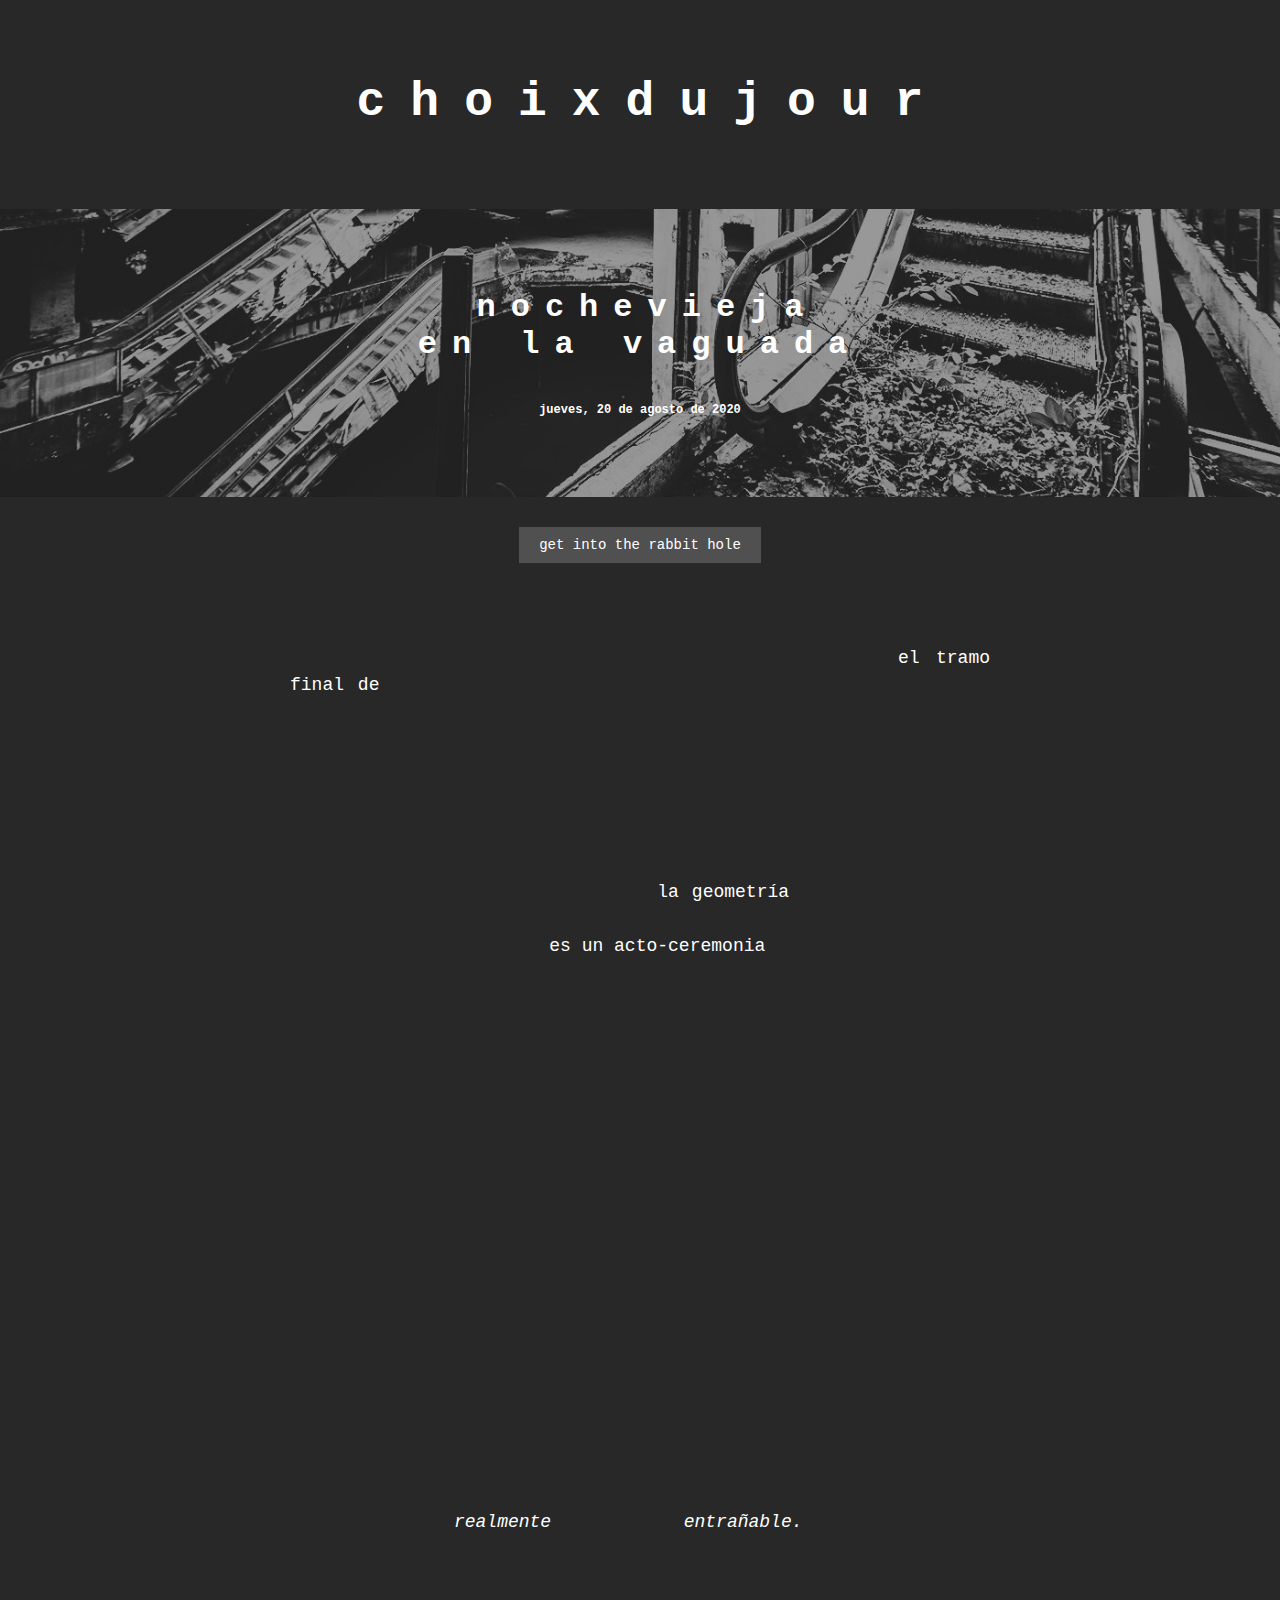
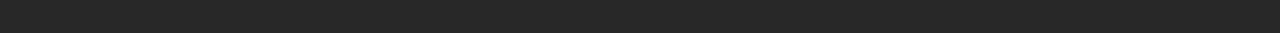
<file: dreams/20200820_nochevieja_en_la_vaguada.html>
<!DOCTYPE html>
<html>
<head>
	<meta charset="UTF-8">
	<title>nochevieja en la vaguada</title>
	<link rel="stylesheet" type="text/css" href="../styles.css">
	<meta name="viewport" content="width=device-width, initial-scale=1.0">
	<style>
		#head {
			background-image: url("../images/20200820_nochevieja_en_la_vaguada.jpg");
			background-position: center;
			background-size: cover;
			background-repeat: no-repeat;
		}
	</style>
	<script src="https://ajax.googleapis.com/ajax/libs/jquery/3.5.1/jquery.min.js"></script>
	<script src="dreamsButtonsAndLinks.js"></script>
</head>
<body>

<header><h1>choixdujour</h1></header>
<!-- <nav><a href="../index.html">main</a><a href="index_dreams.html">dreams</a></nav> -->
	
<div id="head">
	<h2 id="title">
		nochevieja<br>en la vaguada
	</h2>
	<div id="date">
		jueves, 20 de agosto de 2020
	</div>
</div>

<div style="text-align:center;"><button type="button" class="changepcolortowhite">get into the rabbit hole</button></div>
<div style="text-align:center;"><button type="button" class="changepcolortoblack">(some fresh air, please)</button></div>

<div id="text">
	<p>
		Paso la nochevieja en casa de *****<!-- Laura -->. Esta consiste en una única estancia alargada, con un urinario adherido a una de las paredes a modo de aseo. La entrada está ubicada en <a href="20200809_ciego_enano.html" class="dream">el tramo final de</a> unas escaleras mecánicas de un entorno que parece ser una zona poco transitada de un centro comercial, con los baños justo debajo.
	</p>
	<p>
		Tengo memoria de que la nochevieja anterior me habían acogido allí, y había sido algo más bien tranquilo y un tanto lúgubre; sin embargo, ahora todo bullía de preparativos. Sus familiares hablan en italiano, y hay colocadas mesas en una forma rectangular que acompaña a <a href="20200809_ciego_enano.html" class="dream">la geometría</a> de la habitación. Me entero de que son preparativos para Hugo Bleichmar, por ser su última nochevieja, y <a href="20200805_rechazo_pio.html" class="dream">es un acto-ceremonia</a>.
	</p>
	<p>
		Quiero hacer pis, pero el urinario de la habitación es más bien ridículo. Además, la plataforma donde estás de pie y el urinario en sí mismo están separados en el plano horizontal por metro y medio, haciendo que la postura de meado sea una inclinación lateral imposible. Pasando: bajo a los baños del propio centro comercial. 
	</p>
	<p>
		Llevo el pelo hacia un lado, y al verme en el espejo me planteo afeitarme la cabeza para disimular la calvicie (pese a que en el sueño no me veo alopécico). 
	</p>
	<p class="centered">
		***
	</p>
	<p>
		[mismo universo] Voy paseando por unas calles empedradas de casas bajas y coloridas, llenas de decoración. Están hasta arriba de gente, y todos van relativamente arreglados, al igual que yo. Estoy paseando con mis padres. Al pasar por una terraza veo a toda ** ***<!-- la MDB --> sentada. Van disfrazados de Peaky Blinders, y por dentro me jode porque, siendo sincero, les queda bien. 
	</p>
	<p>
		Fin <em>(quería simplemente dejar plasmada la escena de la ciudad, porque <a href="20200804_sigilo_truncado.html" class="dream">realmente</a> me pareció <a href="20200809_ciego_enano.html" class="dream">entrañable.</a> Me recuerda a un lugar de un país lejano, lleno de vida)</em>.
	</p>
</div>

</body>
</html>
</file>
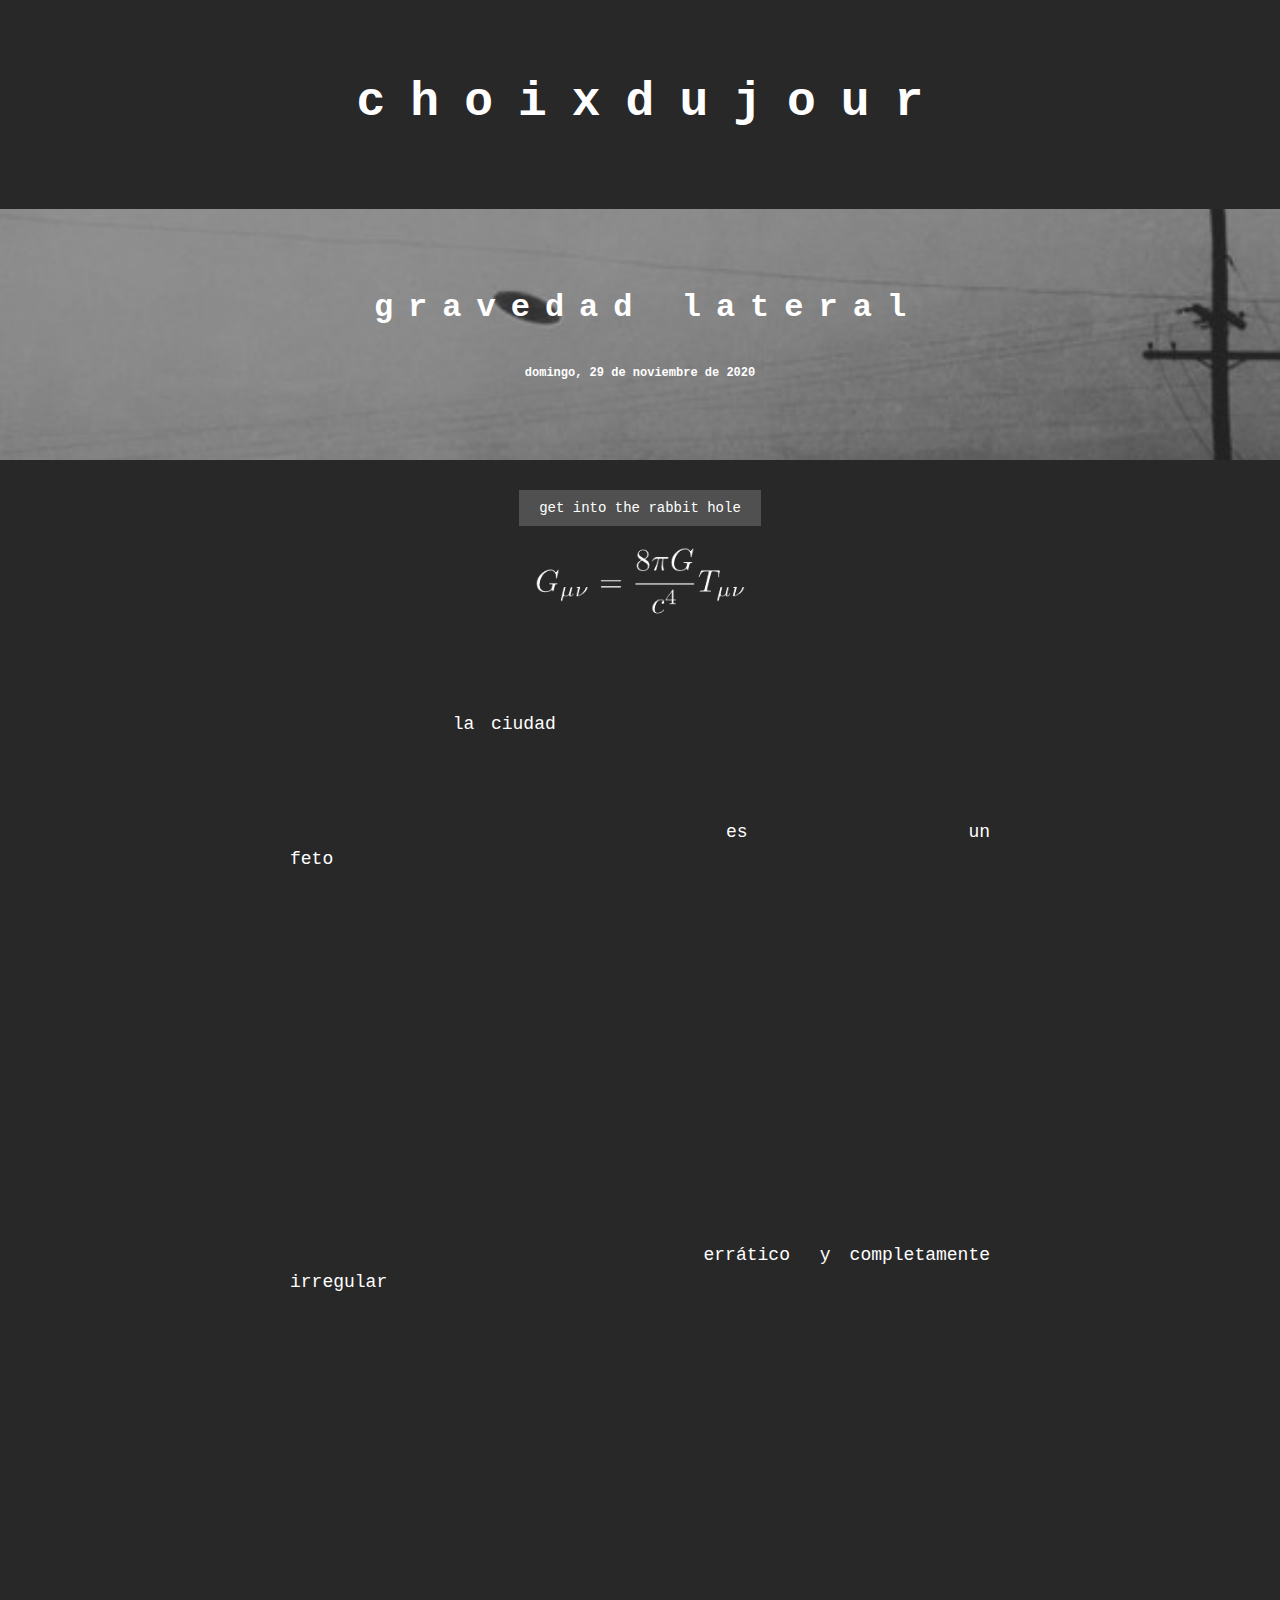
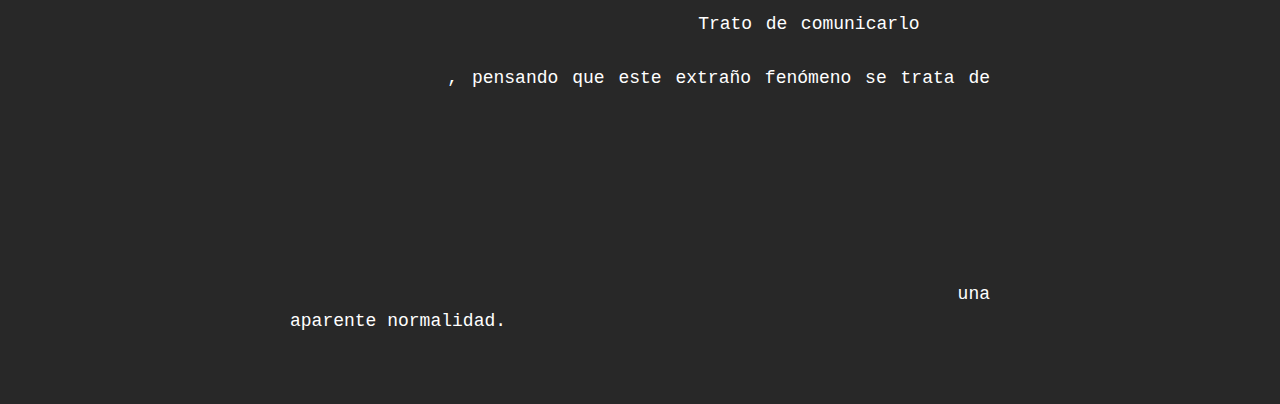
<file: dreams/20201129_gravedad_lateral.html>
<!DOCTYPE html>
<html>
<head>
	<meta charset="UTF-8">
	<title>gravedad lateral</title>
	<link rel="stylesheet" type="text/css" href="../styles.css">
	<meta name="viewport" content="width=device-width, initial-scale=1.0">
	<style>
		#head {
			background-image: url("../images/20201129_gravedad_lateral.jpg");
			background-position: center;
			background-size: cover;
			background-repeat: no-repeat;
		}
	</style>
	<script src="https://ajax.googleapis.com/ajax/libs/jquery/3.5.1/jquery.min.js"></script>
	<script src="dreamsButtonsAndLinks.js"></script>
</head>
<body>

<header><h1>choixdujour</h1></header>
<!-- <nav><a href="../index.html">main</a><a href="index_dreams.html">dreams</a></nav> -->
	
<div id="head">
	<h2 id="title">
		gravedad lateral
	</h2>
	<div id="date">
		domingo, 29 de noviembre de 2020
	</div>
</div>

<div style="text-align:center;"><button type="button" class="changepcolortowhite">get into the rabbit hole</button></div>
<div style="text-align:center;"><button type="button" class="changepcolortoblack">(some fresh air, please)</button></div>

<img src="../images/20201129_gravedad_lateral_eq.png" style="display: block; margin-left: auto; margin-right: auto;	width: 250px;">

<div id="text">
	<p class="centered">
		[BSO: <a href="../audio/piotr_kurek_ta_sha_si_le_ta.mp3" target="_blank" style="font-style: italic;">"Ta Sha Si Le Ta" - Piotr Kurek</a>]
	</p>
	<p>
		Noche en <a href="" class="dream">la ciudad</a>. Asfalto húmedo y frío iluminado por luces de farola: gris anaranjado y grandes manchas negras. En un recodo extraño, formado por un conjunto de paredes que daban lugar a una cavidad en medio de la calle, me encuentro tirado en el suelo. Tengo frío, y mi movilidad <a href="" class="dream">es</a> reducida. Parezco <a href="" class="dream">un feto</a> carente de fluido amniótico torsionándome en el suelo, mirando la única abertura vertical que deja esta disposición de paredes. Jack Sparrow, con su vestimenta entera, aparece asomando por esta rendija. No se ha percatado de mí, ni siquiera está mirando en mi dirección: creo que mantiene una conversación con alguien a quien no puedo ver. Ahora mis movimientos van enfocados a evitar la posibilidad de que me vea: mi preocupación es "No me apetece saludar".
	</p>
	<p>
		Salgo de esta cavidad; Jack Sparrow desapareció. Ángela, Jorge y otra presencia desconocida se encuentran en la calle. Tumbado como me hallo, veo que entre los árboles de un parque cercano unas luces tenues irrumpen el cielo nocturno. Un ovni ha aparecido. Dos cilindros rotantes adheridos, con luces blancas y rojas similares a las de un avión, surcan el azul oscuro neblinoso, describiendo movimientos <a href="" class="dream">errático</a>s <a href="" class="dream">y completamente irregular</a>es. "¡Mirad chavales!", pero parezco no recibir crédito por mi avistamiento. Torpemente consigo sacar el móvil y realizar varias fotografías y un vídeo. Fin del ovni.
	</p>
	<p>
		Habiendo ganado un poco más de margen operativo en lo que a movilidad respecta, por encima del nivel niño-gusano, consigo desplazarme. Sin embargo, a medida que voy saliendo de mi escondite, siento una ligera atracción lateral. A ras de suelo, me veo obligado a agarrarme a una boca de incendio cercana, pues la sensación es como si el plano sobre el que me hallo se inclinara. Si bien esta atracción no es tan fuerte como una caída libre, sí llega a generar el suficiente desasosiego en mí como para tener la certeza de que en el momento en el que deje de asirme me precipitaré a la nada. <a href="" class="dream">Trato de comunicarlo</a> a mis amigos sin mucha aprensión, de forma más bien difusa, ante lo que ellos ríen<a href="" class="dream">, pensando que este extraño fenómeno se trata de</a> un ardid acro-gimnástico mío. El ángulo de inclinación de esta atracción aumenta gradualmente, de forma que mi cuerpo va elevándose lentamente como manecillas de un reloj. Cuando mi postura respecto al suelo es tan bizarra que la proeza muscular resulta increíble, mis colegas se acercan para ayudarme. Me agarran, y ascendemos lentamente sobre el suelo de forma vertical; a los cinco metros de altitud, el ascenso frena y comenzamos a bajar. Alcanzada tierra firme, todo retorna a <a href="" class="dream">una aparente normalidad.</a> 
	</p>
</div>

</body>
</html>
</file>
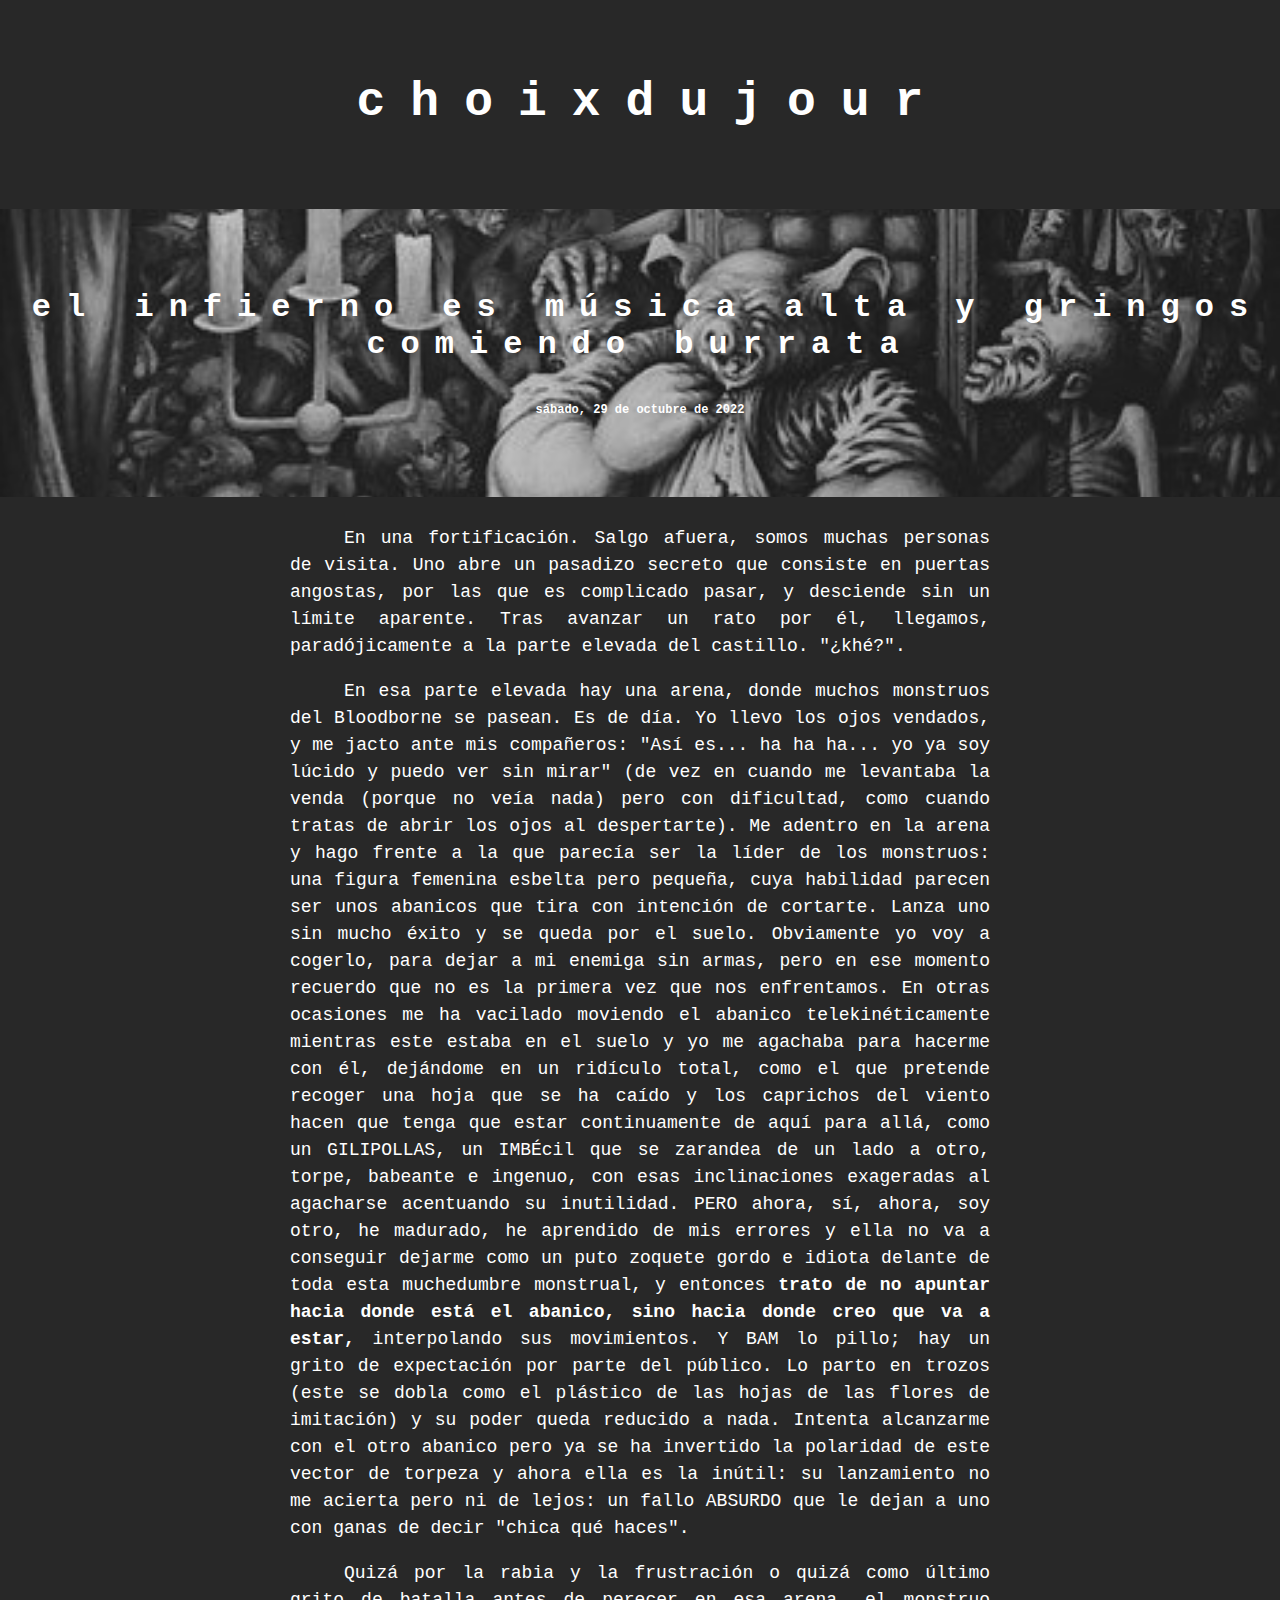
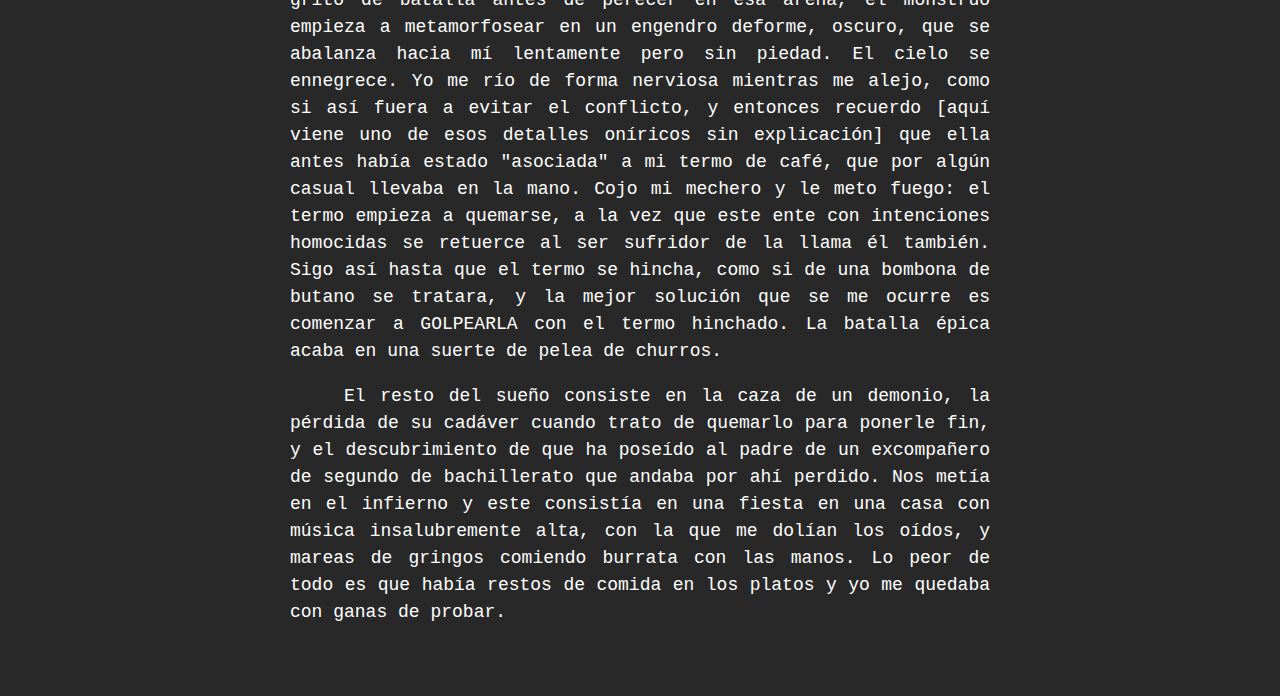
<file: dreams/20221029_el_infierno_es_musica_alta_y_gringos_comiendo_burrata.html>
<!DOCTYPE html>
<html>
<head>
	<meta charset="UTF-8">
	<title>el infierno es música alta y gringos comiendo burrata</title>
	<link rel="stylesheet" type="text/css" href="../styles.css">
	<meta name="viewport" content="width=device-width, initial-scale=1.0">
	<style>
		#head {
			background-image: url("../images/20221029_el_infierno_es_musica_alta_y_gringos_comiendo_burrata.jpg");
			background-position: center;
			background-size: cover;
			background-repeat: no-repeat;
		}
	</style>
	<script src="https://ajax.googleapis.com/ajax/libs/jquery/3.5.1/jquery.min.js"></script>
    <!-- <script src="dreamsButtonsAndLinks.js"></script> -->
</head>
<body>

<header><h1>choixdujour</h1></header>
<!-- <nav><a href="../index.html">main</a><a href="index_dreams.html">dreams</a></nav> -->

<div id="head">
	<h2 id="title">
		el infierno es música alta y gringos comiendo burrata
	</h2>
	<div id="date">
		sábado, 29 de octubre de 2022
	</div>
</div>

<!-- <div style="text-align:center;"><button type="button" class="changepcolortowhite">get into the rabbit hole</button></div> -->
<!-- <div style="text-align:center;"><button type="button" class="changepcolortoblack">(some fresh air, please)</button></div> -->

<div id="text">
    <p style="color: white;">
        En una fortificación. Salgo afuera, somos muchas personas de visita. Uno abre un pasadizo secreto que consiste en puertas angostas, por las que es complicado pasar, y desciende sin un límite aparente. Tras avanzar un rato por él, llegamos, paradójicamente a la parte elevada del castillo. "¿khé?". 
    </p>

    <p style="color: white;">
    En esa parte elevada hay una arena, donde muchos monstruos del Bloodborne se pasean. Es de día. Yo llevo los ojos vendados, y me jacto ante mis compañeros: "Así es... ha ha ha... yo ya soy lúcido y puedo ver sin mirar" (de vez en cuando me levantaba la venda (porque no veía nada) pero con dificultad, como cuando tratas de abrir los ojos al despertarte). Me adentro en la arena y hago frente a la que parecía ser la líder de los monstruos: una figura femenina esbelta pero pequeña, cuya habilidad parecen ser unos abanicos que tira con intención de cortarte. Lanza uno sin mucho éxito y se queda por el suelo. Obviamente yo voy a cogerlo, para dejar a mi enemiga sin armas, pero en ese momento recuerdo que no es la primera vez que nos enfrentamos. En otras ocasiones me ha vacilado moviendo el abanico telekinéticamente mientras este estaba en el suelo y yo me agachaba para hacerme con él, dejándome en un ridículo total, como el que pretende recoger una hoja que se ha caído y los caprichos del viento hacen que tenga que estar continuamente de aquí para allá, como un GILIPOLLAS, un IMBÉcil que se zarandea de un lado a otro, torpe, babeante e ingenuo, con esas inclinaciones exageradas al agacharse acentuando su inutilidad. PERO ahora, sí, ahora, soy otro, he madurado, he aprendido de mis errores y ella no va a conseguir dejarme como un puto zoquete gordo e idiota delante de toda esta muchedumbre monstrual, y entonces <b>trato de no apuntar hacia donde está el abanico, sino hacia donde creo que va a estar,</b> interpolando sus movimientos. Y BAM lo pillo; hay un grito de expectación por parte del público. Lo parto en trozos (este se dobla como el plástico de las hojas de las flores de imitación) y su poder queda reducido a nada. Intenta alcanzarme con el otro abanico pero ya se ha invertido la polaridad de este vector de torpeza y ahora ella es la inútil: su lanzamiento no me acierta pero ni de lejos: un fallo ABSURDO que le dejan a uno con ganas de decir "chica qué haces".
    </p>

    <p style="color: white;">
        Quizá por la rabia y la frustración o quizá como último grito de batalla antes de perecer en esa arena, el monstruo empieza a metamorfosear en un engendro deforme, oscuro, que se abalanza hacia mí lentamente pero sin piedad. El cielo se ennegrece. Yo me río de forma nerviosa mientras me alejo, como si así fuera a evitar el conflicto, y entonces recuerdo [aquí viene uno de esos detalles oníricos sin explicación] que ella antes había estado "asociada" a mi termo de café, que por algún casual llevaba en la mano. Cojo mi mechero y le meto fuego: el termo empieza a quemarse, a la vez que este ente con intenciones homocidas se retuerce al ser sufridor de la llama él también. Sigo así hasta que el termo se hincha, como si de una bombona de butano se tratara, y la mejor solución que se me ocurre es comenzar a GOLPEARLA con el termo hinchado. La batalla épica acaba en una suerte de pelea de churros.
    </p>

    <p style="color: white;">
        El resto del sueño consiste en la caza de un demonio, la pérdida de su cadáver cuando trato de quemarlo para ponerle fin, y el descubrimiento de que ha poseído al padre de un excompañero de segundo de bachillerato que andaba por ahí perdido. Nos metía en el infierno y este consistía en una fiesta en una casa con música insalubremente alta, con la que me dolían los oídos, y mareas de gringos comiendo burrata con las manos. Lo peor de todo es que había restos de comida en los platos y yo me quedaba con ganas de probar. 
    </p>
</div>

</body>
</html>
</file>
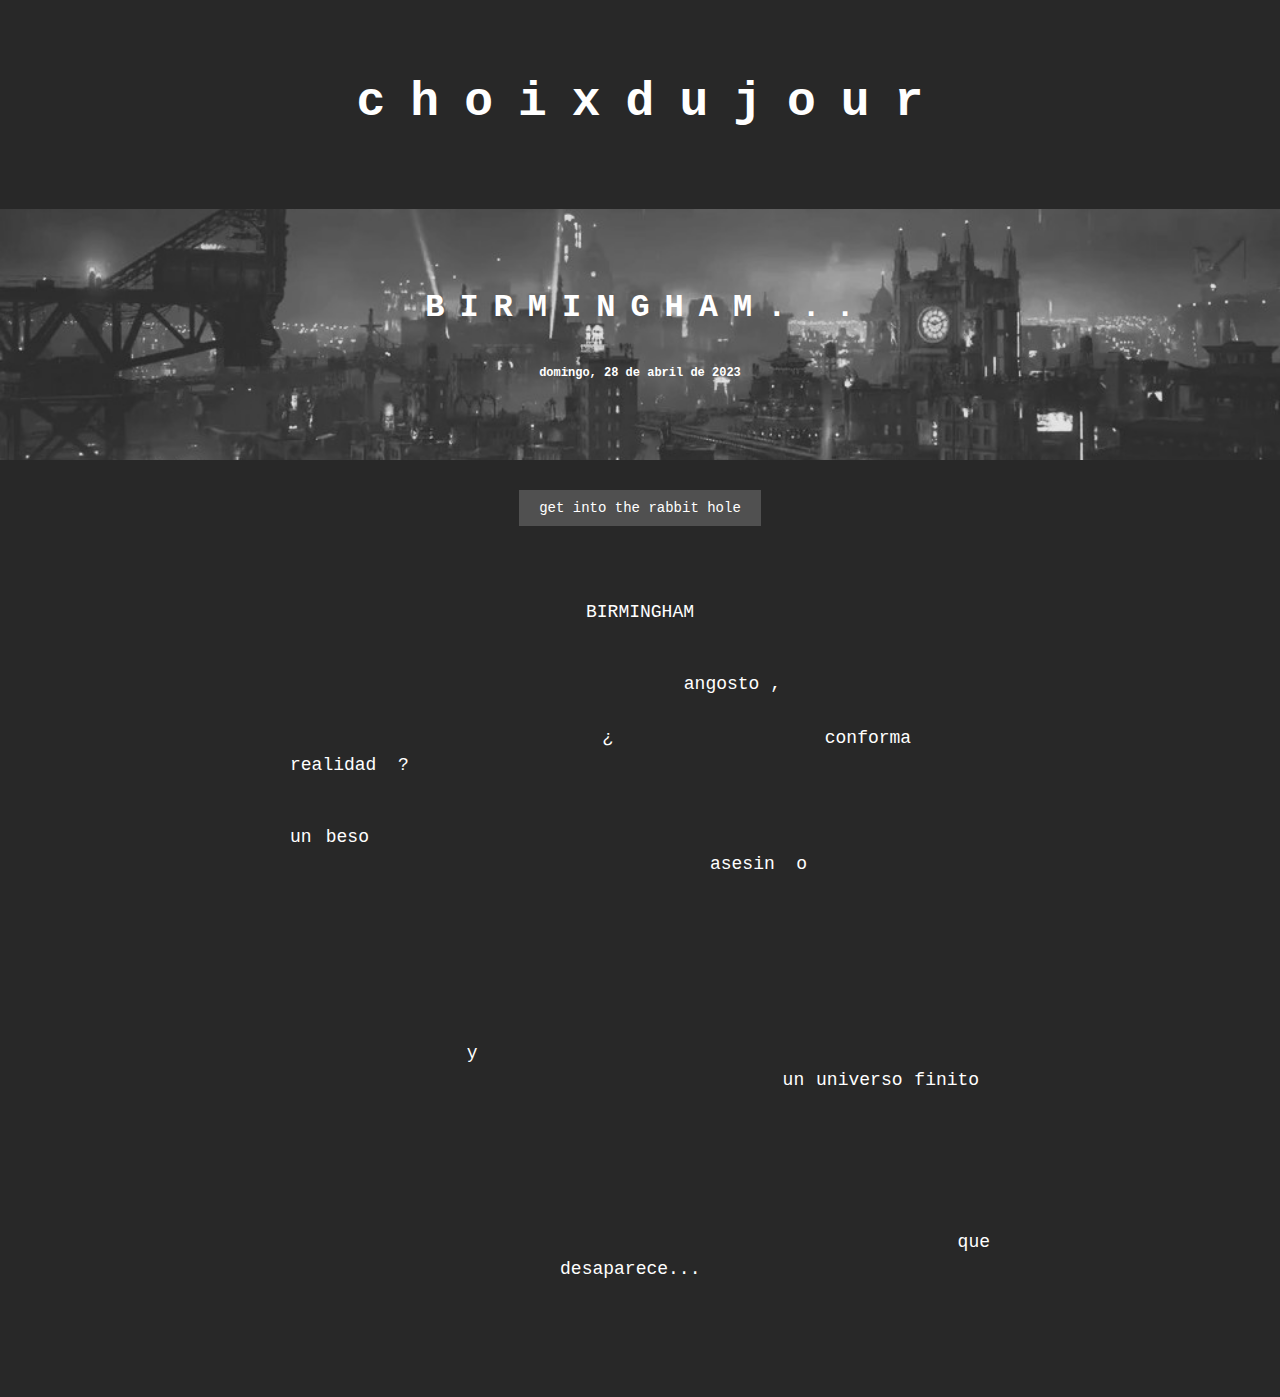
<file: dreams/20230528_BIRMINGHAM....html>
<!DOCTYPE html>
<html>
<head>
	<meta charset="UTF-8">
	<title>BIRMINGHAM...</title>
	<link rel="stylesheet" type="text/css" href="../styles.css">
	<meta name="viewport" content="width=device-width, initial-scale=1.0">
	<style>
		#head {
			background-image: url("../images/20230528_BIRMINGHAM....jpg");
			background-position: center;
			background-size: cover;
			background-repeat: no-repeat;
		}
</style>

	</style>
	<script src="https://ajax.googleapis.com/ajax/libs/jquery/3.5.1/jquery.min.js"></script>
	<script src="dreamsButtonsAndLinks.js"></script>
</head>
<body>

<header><h1>choixdujour</h1></header>
<!-- <nav><a href="../index.html">main</a><a href="index_dreams.html">dreams</a></nav> -->

<div id="head">
	<h2 id="title">
		BIRMINGHAM...
	</h2>
	<div id="date">
		domingo, 28 de abril de 2023
	</div>
</div>

<div style="text-align:center;"><button type="button" class="changepcolortowhite">get into the rabbit hole</button></div>
<div style="text-align:center;"><button type="button" class="changepcolortoblack">(some fresh air, please)</button></div>

<div id="text">
    <p>
        Hoy he soñado con
    </p>
    <p class="centered">
        <a href="" class="dream">BIRMINGHAM</a>
    </p>
    <p>
        o una ciudad parecida, algo extranjero... Edificios altos de ladrillo naranja, callejones <a href="" class="dream">angosto</a>s<a href="" class="dream">,</a> suelo de tierra encharcada, letreros luminosos en lo alto de los tejados: <q>¿y aquí trabajará gente? <a href="" class="dream">¿</a>Estos espacios <a href="" class="dream">conforma</a>n sus <a href="" class="dream">realidad</a>es<a href="" class="dream">?</a></q>.
    </p>
    <p>
        Y antes con una mujer joven, libros, <q>léeme este pasaje</q>, <a href="" class="dream">un beso</a> robado, *****<!-- Nuria --> la vecina poseyendo cuadernos míos donde tenía dibujos preciosos, árabes y <a href="" class="dream">asesin</a>at<a href="" class="dream">o</a>s, una huida a caballo acosado por lobos que espantaba con una antorcha; la misma huida repetida pero ahora una barrera policial de miles de unidades me estaba esperando. Consigo atravesarla ileso a vuelo, y mientras veía todo como un pájaro pasé a través de los piquetes hasta llegar al último policía y pensar <q>qué putada ser el primero de la vanguardia</q>. Aterrizo con mi caballo y ya no hay peligros, <q>¿<a href="" class="dream">y</a> qué habrá más allá de todo esto?</q> (concepción de realidad de videojuego, límites marcados, <a href="" class="dream">un universo finito</a>, la Tierra no es esférica sino un polígono de forma irregular del cual no se puede salir (o <em>it's not intended to</em>)). Sigo cabalgando a través de terreno salvaje, todo se acaba haciendo menos rico en detalles: el prado es plano, con una gran extensión de hierba que hace de alfombra a un Sol rojo que tiñe todo el cielo, dejando la escena en una composición bicolor <a href="" class="dream">que</a> se funde, se simplifica, <a href="" class="dream">desaparece...</a> 
    </p>
    <p>
        Voy a desayunar.
    </p>
</div>

</body>
</html>
</file>
<file: styles.css>
* {
	box-sizing: border-box;
	color: white;
}

body {
	background-color: rgb(40,40,40); /*solo especificamos el color*/
	margin: 0px;
}



/*############
#   HEADER   #
############*/

h1 {
	font-size: 3em;
	font-weight: bold;
	text-align: center;
	font-family: "Courier New", Courier, monospace;
	margin: 0px; /*delete margin from the title*/
	padding: 75px 20px 40px 20px;
	/* I modified the bottom padding bc I removed the nav temporarly (previously, 10px)*/
	letter-spacing: 25px;
	text-indent: 25px;
}

nav {
	padding: 20px 0px; /*the top and bottom paddings have to match the menu's link paddings*/
	text-align: center; /*to center the menu elements*/
}

nav a:link, a:visited {
	background-color: rgb(60,60,60);
	padding: 10px 20px;
	margin-right: 10px; /*only one margin, bc otherwise it doesn't center properly*/
	/*this fucking adjustment of the margins gives problems with centering
	for the moment i'm gonna supress the navbar*/
	border-style: solid;
	border-width: 0px 1px;
	border-color: white;
	text-decoration-color: transparent;
	font-family: "Lucida Console", Monaco, monospace;
	font-weight: normal;
	transition: 0.5s;
}

nav a:hover {
	background-color: rgb(200,200,200);
	color: black;
}

nav a:active {
	background-color: rgb(150,150,150);
}



/*###########
#   TITLE   #
###########*/

#head {
	background-color: rgb(100,100,100);
	margin-top: 40px; /*esto marca la separación con el menú*/
}

#title {
	text-align: center;
	font-size: 2em;
	font-family: "Lucida Console", Monaco, monospace;
	font-weight: bold;
	margin: 0px;
	padding-top: 80px;
	padding-bottom: 40px;
	letter-spacing: 15px;
	text-indent:    15px;
}

#date {
	text-align: center;
	text-indent: 0px;
	font-size: 0.75em;
	font-family: "Courier New", Courier, monospace;
	font-weight: bold;
	margin: 0px;
	padding-bottom: 80px;
	color: white;
}



/*#############
#   BUTTONS   #
#############*/

.changepcolortowhite {
	background-color: rgb(80,80,80);
	border: none;
	color: white;
	font-family: "Lucida Console", Monaco, monospace;
	font-size: 14px;
	padding: 10px 20px;
	margin: 30px 0px 0px 0px;
	transition-duration: 0.4s;
	cursor: pointer; /*to change the cursor when hovering it*/
}

.changepcolortowhite:hover {
	background-color: black;
}

.changepcolortoblack {
	background-color: rgb(50,50,50);
	border: none;
	color: white;
	font-family: "Lucida Console", Monaco, monospace;
	font-size: 10px;
	padding: 10px 20px;
	margin: 32px 0px 2px 0px; /*el margen tiene 2px(x2) más, para compensar el cambio de 14px a 10px*/
	transition-duration: 0.4s;
	cursor: pointer; /*to change the cursor when hovering it*/
	display: none;
}

.changepcolortoblack:hover {
	background-color: black;
}

@keyframes blacktowhite {
	from {color: rgb(40,40,40);}
	to {color: white;}
}

@keyframes whitetoblack {
	from {color: white;}
	to {color: rgb(40,40,40);}
}

@keyframes hrblacktowhite {
	from {border: 1px solid rgb(40,40,40)}
	to {border: 1px solid white;}
}

@keyframes hrwhitetoblack {
	from {border: 1px solid white;}
	to {border: 1px solid rgb(40,40,40);}
}

/*##########
#   TEXT   #
##########*/

#text {
	padding: 10px 0px 50px 0px;
	width: 800px;
	margin: 0px auto;
}

p {
	color: rgb(40,40,40);
	font-family: "Lucida Console", Monaco, monospace;
	text-indent: 3em;
	text-align: justify;
	font-size: 18px;
	line-height: 27px;
}

p.centered {
	text-align: center;
	text-indent: 0;
}

p.reflect {
	font-family: serif;
	font-style: italic;
	font-size: 18px;
}

p.introduction{ /*to paragraphs for the intro*/
	color: white;
	text-indent: 0;
}

/*algunas clases que he ido haciendo para
especificar ciertas cosas. encontraba más
útil especificarlas como clase que in-line
por el simple hecho de que si quiero modificarlas
responsive, puedo hacerlo, mientras que
in line no.*/

p.digression {
	text-indent: 0;
	padding: 0px 40px;
	font-size: 14px;
	line-height: 20px;
}

p.quoteblock {
	text-indent: 0;
	padding: 0px 40px;
	font-size: 16px;
	line-height: 23px;
	font-family: serif;
}

#text a.dream:link, #text a.dream:visited {
	color: white;
	text-decoration-color: transparent;
	transition:0.25s;
}

#text a.dream:hover {
	color: black;
	background-color: rgb(230,230,230);
}

a {
	color: inherit;
}

q {
	color: inherit;
}

i {
	color: inherit;
}

em {
	color: inherit;
}

hr {
	border: 1px solid rgb(40,40,40);
}

/* Change the quote symbols to guillemets instead of apostrophes (default ones) */
q:before {
	content: "\00AB";
}
q:after {
	content: "\00BB";
}

ul {
	list-style-type: none;
	margin: 0;
	padding: 0;
	font-family: "Lucida Console", Monaco, monospace;
	font-size: 18px;
	line-height: 27px;
}

.centerimg {
	display: block;
	margin-left: auto;
	margin-right: auto;
	width: 50%;
}

/*################
#   RESPONSIVE   #
################*/

/*se cumplirá solo para pantallas <= 600px de ancho:*/
@media only screen and (max-width: 600px) {
	h1 {
		letter-spacing: 0;
		text-indent: 0;
	}
	nav a:link, a:visited, a:hover, a:active {
		padding: 5px 10px;
		margin-left: 2px;
		margin-right: 2px;
	}
	#head {
		margin-top: 20px;
	}
	#title {
		letter-spacing: 0px;
		text-indent:    0px;
	}
	#text {
		width: 100%; /*para que ocupe toda la pantalla*/
		padding: 30px 30px 50px 30px;
	}
	#text p {
		font-size: 14px;
		text-align: left;
		text-indent: 2em;
		line-height: 22px;
	}
	#text p.centered { /*repeat it to make it effective. otherwise the above setup will rewrite it*/
		text-align: center;
		text-indent: 0;
	}
}

@media only screen and (min-width: 768px) {
	#text {
		width: 700px;
	}
}
</file>
